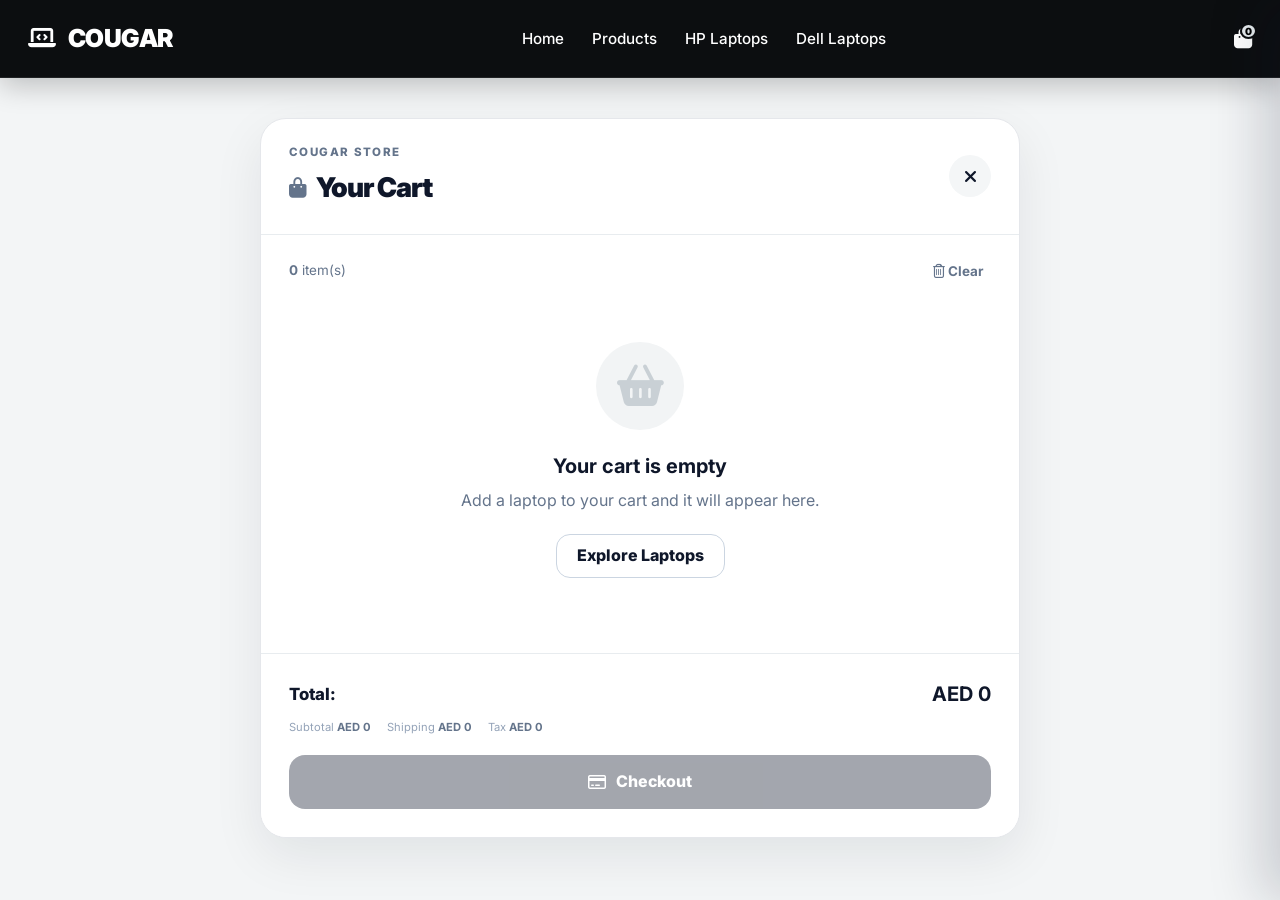
<file: cart.html>
<!DOCTYPE html>
<html lang="en">
<head>
  <meta charset="UTF-8" />
  <meta name="viewport" content="width=device-width, initial-scale=1.0" />
  <title>Your Cart — COUGAR</title>
  <link rel="preconnect" href="https://fonts.googleapis.com" />
  <link rel="preconnect" href="https://fonts.gstatic.com" crossorigin />
  <link href="https://fonts.googleapis.com/css2?family=Inter:wght@400;500;600;700;800;900&display=swap" rel="stylesheet" />
  <link rel="stylesheet" href="https://cdnjs.cloudflare.com/ajax/libs/font-awesome/6.5.1/css/all.min.css" />
  <link rel="stylesheet" href="css/style.css" />
</head>
<body class="simple-commerce-page">
  <nav class="navbar scrolled simple-commerce-navbar" id="navbar">
    <div class="nav-container">
      <a href="index.html" class="nav-logo"><i class="fa-solid fa-laptop-code"></i><span>COUGAR</span></a>
      <ul class="nav-menu" id="navMenu">
        <li><a href="index.html" class="nav-link">Home</a></li>
        <li><a href="products.html" class="nav-link">Products</a></li>
        <li><a href="products.html?brand=HP" class="nav-link">HP Laptops</a></li>
        <li><a href="products.html?brand=Dell" class="nav-link">Dell Laptops</a></li>
      </ul>
      <div class="nav-actions">
        <a href="cart.html" class="nav-cart-btn active" aria-label="Shopping Cart"><i class="fa-solid fa-bag-shopping"></i><span class="cart-count">0</span></a>
        <button class="hamburger" id="hamburger" aria-label="Toggle navigation"><span></span><span></span><span></span></button>
      </div>
    </div>
  </nav>

  <main class="simple-cart-shell">
    <section class="simple-cart-panel">
      <header class="simple-cart-header">
        <div>
          <span class="simple-kicker">COUGAR Store</span>
          <h1><i class="fa-solid fa-bag-shopping"></i> Your Cart</h1>
        </div>
        <a class="simple-close-link" href="products.html" aria-label="Continue shopping"><i class="fa-solid fa-xmark"></i></a>
      </header>

      <div class="simple-cart-body">
        <div class="simple-cart-toolbar">
          <span><strong id="cart-item-count-text">0</strong> item(s)</span>
          <button id="clear-cart-btn" class="simple-text-btn"><i class="fa-regular fa-trash-can"></i> Clear</button>
        </div>
        <div id="cart-items-list"></div>
        <div id="empty-cart-state" class="simple-empty-cart" style="display:none;">
          <div class="simple-empty-icon"><i class="fa-solid fa-basket-shopping"></i></div>
          <h2>Your cart is empty</h2>
          <p>Add a laptop to your cart and it will appear here.</p>
          <a href="products.html" class="simple-outline-btn">Explore Laptops</a>
        </div>
      </div>

      <footer class="simple-cart-footer">
        <div class="simple-total-line"><span>Total:</span><strong id="summary-total">$0</strong></div>
        <div class="simple-summary-mini" aria-hidden="true">
          <span>Subtotal <b id="summary-subtotal">$0</b></span>
          <span>Shipping <b id="summary-shipping">$0</b></span>
          <span>Tax <b id="summary-tax">$0</b></span>
        </div>
        <a href="checkout.html" id="proceed-checkout-btn" class="simple-checkout-btn"><i class="fa-regular fa-credit-card"></i><span>Checkout</span></a>
      </footer>
    </section>
  </main>

  <script src="js/data.js"></script>
  <script src="js/cart.js"></script>
  <script src="js/main.js"></script>
  <script>
    document.addEventListener('DOMContentLoaded', () => {
      renderCartPage();
      window.addEventListener('cart-updated', renderCartPage);
      document.getElementById('clear-cart-btn').addEventListener('click', () => {
        if (window.Cart.getCount() > 0 && confirm('Clear all items from your cart?')) window.Cart.clear();
      });
    });

    function renderCartPage() {
      const items = window.Cart.getItems();
      const listContainer = document.getElementById('cart-items-list');
      const emptyState = document.getElementById('empty-cart-state');
      const checkoutBtn = document.getElementById('proceed-checkout-btn');
      document.getElementById('cart-item-count-text').textContent = window.Cart.getCount();

      if (!items.length) {
        listContainer.innerHTML = '';
        emptyState.style.display = 'flex';
        checkoutBtn.classList.add('is-disabled');
      } else {
        emptyState.style.display = 'none';
        checkoutBtn.classList.remove('is-disabled');
        listContainer.innerHTML = items.map(item => `
          <article class="simple-cart-item">
            <img src="${item.image}" alt="${item.name}" />
            <div class="simple-cart-item-info">
              <a href="product.html?id=${item.id}"><h3>${item.name}</h3></a>
              <p>${item.brand} • ${item.category}</p>
              <div class="simple-cart-qty">
                <button onclick="window.Cart.updateQuantity(${item.id}, ${item.quantity - 1})" aria-label="Decrease quantity"><i class="fa-solid fa-minus"></i></button>
                <span>${item.quantity}</span>
                <button onclick="window.Cart.updateQuantity(${item.id}, ${item.quantity + 1})" aria-label="Increase quantity"><i class="fa-solid fa-plus"></i></button>
              </div>
            </div>
            <div class="simple-cart-item-end">
              <strong>${window.formatCurrency(item.price * item.quantity)}</strong>
              <button onclick="window.Cart.removeItem(${item.id})" aria-label="Remove ${item.name}"><i class="fa-regular fa-trash-can"></i></button>
            </div>
          </article>`).join('');
      }
      const subtotal=window.Cart.getSubtotal(), shipping=window.Cart.getShipping(), tax=window.Cart.getTax(), total=window.Cart.getTotal();
      document.getElementById('summary-subtotal').textContent=window.formatCurrency(subtotal);
      document.getElementById('summary-shipping').textContent=shipping===0 ? (subtotal===0 ? 'AED 0' : 'FREE') : window.formatCurrency(shipping);
      document.getElementById('summary-tax').textContent=window.formatCurrency(tax);
      document.getElementById('summary-total').textContent=window.formatCurrency(total);
    }
  </script>
</body>
</html>
</file>
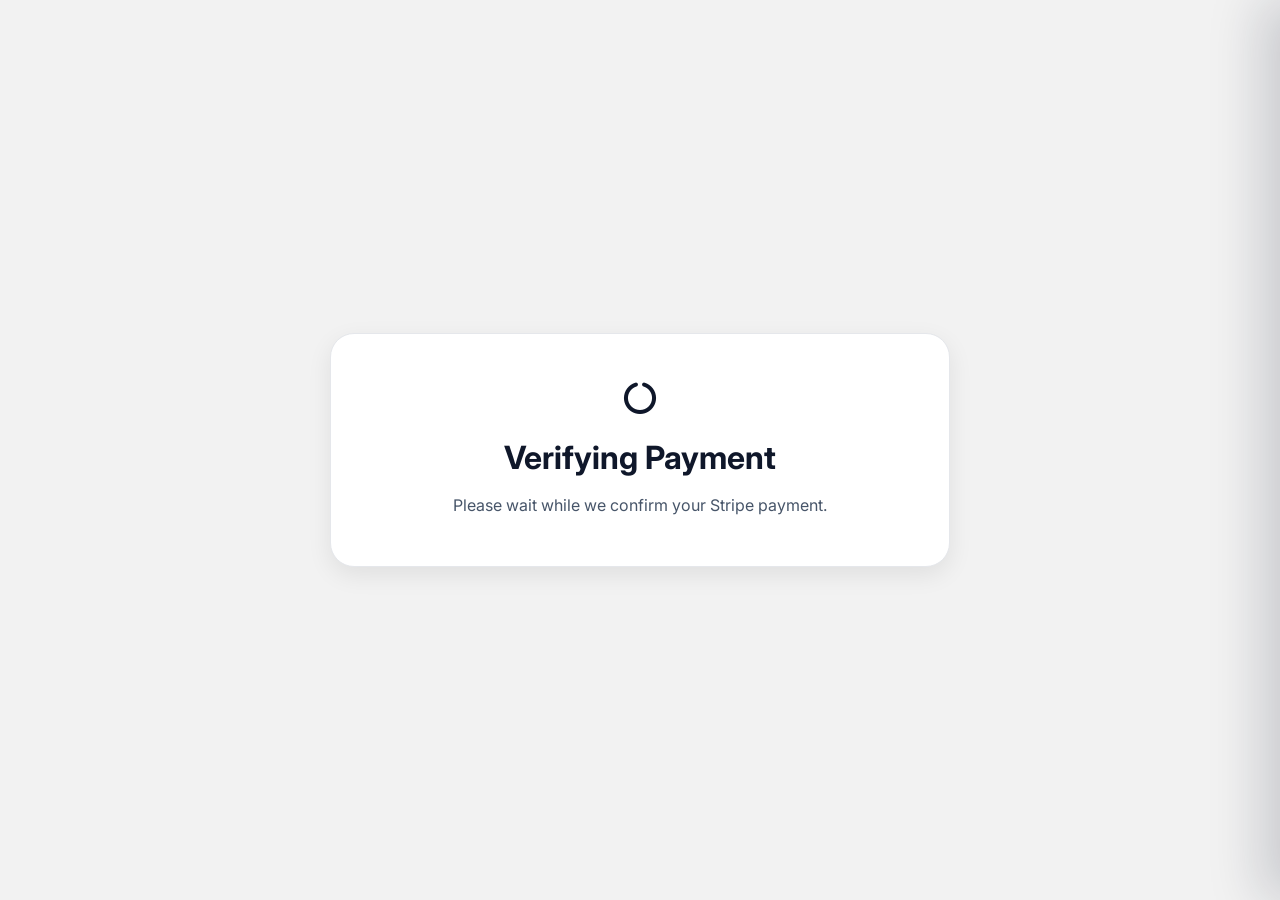
<file: checkout.html>
<!DOCTYPE html>
<html lang="en">
<head>
  <meta charset="UTF-8" />
  <meta name="viewport" content="width=device-width, initial-scale=1.0" />
  <title>COUGAR — Payment Status</title>
  <link rel="preconnect" href="https://fonts.googleapis.com" />
  <link rel="preconnect" href="https://fonts.gstatic.com" crossorigin />
  <link href="https://fonts.googleapis.com/css2?family=Inter:wght@400;500;600;700;800;900&display=swap" rel="stylesheet" />
  <link rel="stylesheet" href="https://cdnjs.cloudflare.com/ajax/libs/font-awesome/6.5.1/css/all.min.css" />
  <link rel="stylesheet" href="css/style.css" />
</head>
<body>
  <main style="min-height:100vh;display:grid;place-items:center;padding:32px;background:var(--bg-main);">
    <section id="stripe-return-status" style="width:min(620px,100%);background:#fff;border:1px solid var(--border-card);border-radius:24px;padding:48px 32px;text-align:center;box-shadow:var(--shadow-md);">
      <i class="fa-solid fa-circle-notch fa-spin" style="font-size:2rem;margin-bottom:18px;"></i>
      <h1 style="font-size:2rem;margin-bottom:10px;">Verifying Payment</h1>
      <p style="color:var(--text-secondary);">Please wait while we confirm your Stripe payment.</p>
    </section>
  </main>
  <script src="js/data.js"></script>
  <script src="js/cart.js"></script>
  <script src="js/main.js"></script>
  <script src="js/checkout.js"></script>
</body>
</html>
</file>
<file: css/style.css>
/* ==========================================================================
   COUGAR - Hero Section Exact 1:1 Match to Reference + #f2f2f2 Website Theme
   ========================================================================== */

/* --- Design Tokens --- */
:root {
  /* Website Base Background */
  --bg-main: #f2f2f2;
  --bg-card: #ffffff;
  --bg-card-hover: #ffffff;
  --bg-card-alt: #f8fafc;

  /* Reference Hero Colors (Exact matches from the image) */
  --hero-bronze: #e7ecef;         /* The exact "Emam Cafe" title color */
  --hero-bronze-light: #e7ecef;
  --hero-star-gold: #e7ecef;
  --hero-text-muted: #e7ecef;
  --hero-scroll-grey: #e7ecef;
  --hero-btn-dark: #0a0908;
  --hero-btn-glass: rgba(231, 236, 239, 0.20);

  /* Primary Theme Accents for Website Content */
  --accent-primary: #1e293b;
  --accent-blue: #2563eb;
  --accent-light: #f1f5f9;

  /* Typography & Neutrals */
  --text-main: #0f172a;
  --text-secondary: #475569;
  --text-muted: #64748b;
  --text-white: #ffffff;

  /* Borders & Shadows */
  --border-light: #e2e8f0;
  --border-card: #e5e7eb;

  --shadow-sm: 0 2px 8px rgba(0, 0, 0, 0.04);
  --shadow-md: 0 8px 24px rgba(0, 0, 0, 0.08);
  --shadow-lg: 0 16px 40px rgba(0, 0, 0, 0.12);
  --shadow-card-hover: 0 20px 40px rgba(0, 0, 0, 0.1);

  --radius-pill: 40px;
  --radius-xl: 20px;
  --radius-lg: 14px;
  --radius-md: 10px;
  --radius-sm: 6px;

  --transition-fast: 0.18s cubic-bezier(0.16, 1, 0.3, 1);
  --transition-base: 0.28s cubic-bezier(0.16, 1, 0.3, 1);
  --transition-smooth: 0.45s cubic-bezier(0.16, 1, 0.3, 1);
}

/* --- Global Reset --- */
*, *::before, *::after {
  box-sizing: border-box;
  margin: 0;
  padding: 0;
}

html {
  scroll-behavior: smooth;
  font-size: 16px;
}

body {
  font-family: 'Inter', -apple-system, BlinkMacSystemFont, 'Segoe UI', Roboto, sans-serif;
  background-color: var(--bg-main);
  color: var(--text-main);
  line-height: 1.6;
  min-height: 100vh;
  display: flex;
  flex-direction: column;
  -webkit-font-smoothing: antialiased;
  -moz-osx-font-smoothing: grayscale;
}

a {
  text-decoration: none;
  color: inherit;
  transition: var(--transition-fast);
}

img, svg {
  display: block;
  max-width: 100%;
}

button, input, select, textarea {
  font-family: inherit;
  font-size: inherit;
}

.container {
  width: 100%;
  max-width: 1320px;
  margin: 0 auto;
  padding: 0 28px;
}

/* ==========================================================================
   TOP NAVBAR (MATCHING REFERENCE IMAGE 1:1)
   ========================================================================== */
.navbar {
  position: absolute;
  top: 0;
  left: 0;
  width: 100%;
  height: 85px;
  background: transparent;
  z-index: 1000;
  display: flex;
  align-items: center;
  transition: all 0.35s ease;
}

.navbar.scrolled {
  position: fixed;
  height: 72px;
  background: rgba(8, 10, 12, 0.96);
  backdrop-filter: blur(20px);
  -webkit-backdrop-filter: blur(20px);
  border-bottom: 1px solid rgba(255, 255, 255, 0.08);
  box-shadow: 0 10px 30px rgba(0, 0, 0, 0.6);
}

.nav-container {
  width: 100%;
  max-width: 1320px;
  margin: 0 auto;
  padding: 0 28px;
  display: flex;
  align-items: center;
  justify-content: space-between;
}

/* Brand Logo (Left) */
.nav-logo {
  display: flex;
  align-items: center;
  gap: 12px;
  font-size: 1.55rem;
  font-weight: 900;
  letter-spacing: -0.5px;
  color: var(--text-white);
}

.nav-logo i {
  font-size: 1.4rem;
  color: var(--text-white);
}

/* Navigation Links (Center) */
.nav-menu {
  display: flex;
  align-items: center;
  gap: 28px;
  list-style: none;
}

.nav-link {
  font-size: 0.95rem;
  font-weight: 500;
  color: var(--text-white);
  transition: var(--transition-fast);
  padding: 6px 0;
}

.nav-link:hover {
  color: var(--hero-bronze-light);
}

.nav-link.active {
  color: var(--hero-bronze-light);
  font-weight: 600;
}

/* Right Nav Controls: Cart & Order Now Pill Button */
.nav-actions {
  display: flex;
  align-items: center;
  gap: 22px;
}

.nav-cart-btn {
  position: relative;
  color: var(--text-white);
  font-size: 1.3rem;
  display: flex;
  align-items: center;
  transition: var(--transition-fast);
}

.nav-cart-btn:hover {
  color: var(--hero-bronze-light);
}

.cart-count {
  position: absolute;
  top: -8px;
  right: -10px;
  background: var(--hero-bronze);
  color: #000000;
  font-size: 0.7rem;
  font-weight: 900;
  min-width: 18px;
  height: 18px;
  border-radius: 50%;
  display: flex;
  align-items: center;
  justify-content: center;
  padding: 0 4px;
}

/* "Order Now" Pill Button in Navbar */
.nav-cta-btn {
  display: inline-flex;
  align-items: center;
  gap: 8px;
  padding: 10px 24px;
  border-radius: var(--radius-pill);
  background: transparent;
  color: var(--text-white);
  border: 1px solid rgba(255, 255, 255, 0.45);
  font-size: 0.92rem;
  font-weight: 600;
  transition: var(--transition-base);
}

.nav-cta-btn:hover {
  border-color: #ffffff;
  background: rgba(255, 255, 255, 0.12);
  transform: translateY(-1px);
}

/* Mobile Hamburger */
.hamburger {
  display: none;
  flex-direction: column;
  justify-content: center;
  gap: 5px;
  width: 38px;
  height: 38px;
  background: transparent;
  border: none;
  cursor: pointer;
  padding: 4px;
}

.hamburger span {
  width: 22px;
  height: 2px;
  background-color: var(--text-white);
  border-radius: 2px;
  margin: 0 auto;
  transition: var(--transition-base);
}

.hamburger.active span:nth-child(1) { transform: translateY(7px) rotate(45deg); }
.hamburger.active span:nth-child(2) { opacity: 0; }
.hamburger.active span:nth-child(3) { transform: translateY(-7px) rotate(-45deg); }

/* ==========================================================================
   FLOATING VERTICAL SOCIAL SIDEBAR (RIGHT EDGE) - EXACT MATCH
   ========================================================================== */
.floating-social-sidebar {
  position: fixed;
  right: 24px;
  top: 50%;
  transform: translateY(-50%);
  display: flex;
  flex-direction: column;
  gap: 14px;
  z-index: 990;
}

.floating-social-link {
  width: 54px;
  height: 54px;
  border-radius: 50%;
  background: rgba(8, 10, 12, 0.82);
  border: 1px solid rgba(255, 255, 255, 0.16);
  backdrop-filter: blur(16px);
  -webkit-backdrop-filter: blur(16px);
  display: flex;
  align-items: center;
  justify-content: center;
  color: var(--text-white);
  font-size: 1.08rem;
  transition: var(--transition-fast);
  box-shadow: 0 14px 26px rgba(0, 0, 0, 0.22);
}

.floating-social-link:hover {
  background: var(--hero-bronze);
  color: #0f172a;
  border-color: rgba(231, 236, 239, 0.9);
  transform: translateY(-2px) scale(1.08);
}

/* ==========================================================================
   HERO SECTION (1:1 PIXEL-PERFECT EXACT MATCH TO USER IMAGE)
   ========================================================================== */
.hero-reference-style {
  position: relative;
  min-height: 100vh;
  width: 100%;
  display: flex;
  flex-direction: column;
  align-items: center;
  justify-content: center;
  text-align: center;
  padding: 100px 24px 40px 24px;
  overflow: hidden;
  background-color: #080a0c;
}

/* Background Image with Cinematic Dark Vignette */
.hero-reference-bg {
  position: absolute;
  top: 0;
  left: 0;
  width: 100%;
  height: 100%;
  z-index: 1;
  object-fit: cover;
  opacity: 0.92;
  filter: brightness(0.62) contrast(1.05);
  transform: scale(1.02);
}

.hero-reference-overlay {
  position: absolute;
  top: 0;
  left: 0;
  width: 100%;
  height: 100%;
  z-index: 2;
  background: 
    radial-gradient(circle at 50% 50%, rgba(8, 10, 12, 0.08) 0%, rgba(8, 10, 12, 0.55) 85%, #080a0c 100%),
    linear-gradient(180deg, rgba(8, 10, 12, 0.08) 0%, rgba(8, 10, 12, 0.68) 100%);
}

.hero-reference-content {
  position: relative;
  z-index: 3;
  max-width: 860px;
  margin: 0 auto;
  display: flex;
  flex-direction: column;
  align-items: center;
  text-align: center;
  transform: translateY(110px);
}

/* Top Pill Badge (Star Badge) */
.hero-reference-badge {
  display: inline-flex;
  align-items: center;
  gap: 8px;
  padding: 8px 24px;
  border-radius: var(--radius-pill);
  background: rgba(231, 236, 239, 0.16);
  border: 1px solid rgba(255, 255, 255, 0.16);
  backdrop-filter: blur(16px);
  font-size: 0.88rem;
  font-weight: 600;
  color: var(--text-white);
  margin-bottom: 28px;
  box-shadow: 0 4px 18px rgba(0, 0, 0, 0.4);
}

.hero-reference-badge i {
  color: var(--hero-star-gold);
  font-size: 0.85rem;
}

/* Main Headline: "Welcome to COUGAR" */
.hero-reference-title {
  font-size: 5rem;
  font-weight: 900;
  line-height: 1.05;
  letter-spacing: -1.8px;
  color: var(--text-white);
  margin-bottom: 12px;
}

.hero-reference-title .title-accent {
  color: var(--hero-bronze);
  font-weight: 900;
}

/* Sub-headline: "Fresh Coffee Every Day" / "Flagship Laptops Every Day" */
.hero-reference-subtitle {
  font-size: 2.2rem;
  font-weight: 700;
  color: var(--text-white);
  margin-bottom: 22px;
  letter-spacing: -0.5px;
}

/* Centered Description Paragraph */
.hero-reference-desc {
  font-size: 1.08rem;
  color: var(--hero-text-muted);
  line-height: 1.68;
  max-width: 680px;
  margin: 0 auto 38px auto;
  font-weight: 400;
}

/* Dual Action Buttons (Pill Shapes matching image) */
.hero-reference-actions {
  display: flex;
  align-items: center;
  justify-content: center;
  gap: 16px;
  margin-bottom: 54px;
  flex-wrap: wrap;
}

/* Button 1: Dark Solid Fill with White Border: [ 💻 Explore Menu / Catalog ] */
.btn-ref-primary {
  display: inline-flex;
  align-items: center;
  gap: 10px;
  padding: 14px 34px;
  border-radius: var(--radius-pill);
  background: var(--hero-btn-dark);
  color: var(--text-white);
  border: 1.5px solid #ffffff;
  font-size: 0.96rem;
  font-weight: 700;
  cursor: pointer;
  transition: var(--transition-base);
  backdrop-filter: blur(12px);
}

.btn-ref-primary:hover {
  background: rgba(255, 255, 255, 0.15);
  transform: translateY(-2px);
  box-shadow: 0 0 25px rgba(255, 255, 255, 0.3);
}

/* Button 2: Translucent Smoky Brown/Grey Glass Fill: [ ▶ Our Story ] */
.btn-ref-secondary {
  display: inline-flex;
  align-items: center;
  gap: 10px;
  padding: 14px 34px;
  border-radius: var(--radius-pill);
  background: var(--hero-btn-glass);
  color: var(--text-white);
  border: 1px solid rgba(255, 255, 255, 0.18);
  font-size: 0.96rem;
  font-weight: 700;
  cursor: pointer;
  transition: var(--transition-base);
  backdrop-filter: blur(12px);
}

.btn-ref-secondary:hover {
  background: rgba(231, 236, 239, 0.30);
  border-color: rgba(255, 255, 255, 0.4);
  transform: translateY(-2px);
  box-shadow: 0 8px 24px rgba(0, 0, 0, 0.5);
}

/* Animated Scroll Down Indicator at Bottom */
.hero-scroll-indicator {
  position: relative;
  z-index: 3;
  display: flex;
  flex-direction: column;
  align-items: center;
  gap: 8px;
  color: var(--hero-scroll-grey);
  font-size: 0.74rem;
  font-weight: 700;
  letter-spacing: 3.5px;
  text-transform: uppercase;
  margin-top: auto;
  cursor: pointer;
}

.mouse-pill-icon {
  width: 20px;
  height: 32px;
  border: 2px solid var(--hero-scroll-grey);
  border-radius: 12px;
  display: flex;
  justify-content: center;
  padding-top: 5px;
}

.mouse-dot {
  width: 3px;
  height: 6px;
  background-color: var(--hero-scroll-grey);
  border-radius: 3px;
  animation: mouseScroll 1.6s infinite ease-in-out;
}

@keyframes mouseScroll {
  0% { transform: translateY(0); opacity: 1; }
  60% { transform: translateY(12px); opacity: 0; }
  100% { transform: translateY(0); opacity: 0; }
}

/* ==========================================================================
   BUTTONS (SITE-WIDE)
   ========================================================================== */
.btn {
  display: inline-flex;
  align-items: center;
  justify-content: center;
  gap: 10px;
  padding: 13px 30px;
  font-size: 0.94rem;
  font-weight: 700;
  border-radius: var(--radius-pill);
  cursor: pointer;
  transition: all 0.25s cubic-bezier(0.16, 1, 0.3, 1);
  border: 1px solid transparent;
}

.btn-primary {
  background: var(--text-main);
  color: #ffffff;
  border-color: var(--text-main);
  box-shadow: 0 4px 14px rgba(0, 0, 0, 0.15);
}

.btn-primary:hover {
  background: #000000;
  transform: translateY(-2px);
  box-shadow: 0 8px 24px rgba(0, 0, 0, 0.25);
}

.btn-glass {
  background: #ffffff;
  color: var(--text-main);
  border-color: var(--border-card);
  box-shadow: var(--shadow-sm);
}

.btn-glass:hover {
  background: #ffffff;
  border-color: var(--text-main);
  transform: translateY(-2px);
  box-shadow: var(--shadow-md);
}

.btn-sm {
  padding: 8px 20px;
  font-size: 0.84rem;
}

.btn-block {
  width: 100%;
}

.btn:disabled {
  opacity: 0.4;
  cursor: not-allowed;
  transform: none !important;
}

/* ==========================================================================
   SECTIONS & CLEAN WHITE PRODUCT CARDS ON #f2f2f2
   ========================================================================== */
.section {
  padding: 84px 0;
  position: relative;
}

.section-header {
  text-align: center;
  max-width: 680px;
  margin: 0 auto 52px auto;
}

.section-tag {
  display: inline-flex;
  align-items: center;
  gap: 8px;
  font-size: 0.78rem;
  font-weight: 800;
  text-transform: uppercase;
  letter-spacing: 2px;
  padding: 6px 16px;
  background: #e2e8f0;
  color: var(--text-main);
  border: 1px solid var(--border-card);
  border-radius: var(--radius-pill);
  margin-bottom: 14px;
}

.section-title {
  font-size: 2.35rem;
  font-weight: 900;
  letter-spacing: -0.8px;
  color: var(--text-main);
  line-height: 1.2;
  margin-bottom: 12px;
}

.section-subtitle {
  font-size: 1.02rem;
  color: var(--text-secondary);
}

/* Product Cards */
.products-grid {
  display: grid;
  grid-template-columns: repeat(auto-fill, minmax(320px, 1fr));
  gap: 28px;
}

.product-card {
  background: var(--bg-card);
  border: 1px solid var(--border-card);
  border-radius: var(--radius-lg);
  overflow: hidden;
  transition: var(--transition-smooth);
  display: flex;
  flex-direction: column;
  position: relative;
  box-shadow: var(--shadow-sm);
}

.product-card:hover {
  transform: translateY(-8px);
  border-color: #cbd5e1;
  box-shadow: var(--shadow-card-hover);
}

.card-img-area {
  position: relative;
  background: #0f172a;
  height: 225px;
  overflow: hidden;
}

.card-img-area img {
  width: 100%;
  height: 100%;
  object-fit: cover;
  transition: transform 0.6s ease;
  filter: brightness(0.96);
}

.product-card:hover .card-img-area img {
  transform: scale(1.08);
  filter: brightness(1.02);
}

.card-badge {
  position: absolute;
  top: 12px;
  left: 12px;
  padding: 4px 12px;
  border-radius: var(--radius-pill);
  font-size: 0.72rem;
  font-weight: 800;
  text-transform: uppercase;
  letter-spacing: 0.5px;
  z-index: 2;
  background: rgba(15, 23, 42, 0.88);
  backdrop-filter: blur(8px);
  color: #ffffff;
}

.card-badge.hot-deal {
  background: #f43f5e;
  color: #ffffff;
}

.card-badge.best-seller {
  background: #0f172a;
  color: #ffffff;
}

.card-brand-chip {
  position: absolute;
  top: 12px;
  right: 12px;
  font-size: 0.72rem;
  font-weight: 800;
  padding: 3px 10px;
  border-radius: var(--radius-pill);
  background: rgba(15, 23, 42, 0.88);
  backdrop-filter: blur(8px);
  color: #38bdf8;
}

.card-content {
  padding: 22px;
  display: flex;
  flex-direction: column;
  flex-grow: 1;
}

.card-category {
  font-size: 0.75rem;
  font-weight: 800;
  text-transform: uppercase;
  letter-spacing: 1px;
  color: var(--text-muted);
  margin-bottom: 6px;
}

.card-title {
  font-size: 1.1rem;
  font-weight: 700;
  color: var(--text-main);
  margin-bottom: 8px;
  line-height: 1.35;
  min-height: 46px;
}

.card-specs-preview {
  display: flex;
  flex-wrap: wrap;
  gap: 6px;
  margin-bottom: 14px;
}

.spec-pill {
  font-size: 0.72rem;
  font-weight: 500;
  padding: 4px 9px;
  background: #f1f5f9;
  color: var(--text-secondary);
  border-radius: 6px;
  border: 1px solid var(--border-light);
}

.card-rating {
  display: flex;
  align-items: center;
  gap: 6px;
  font-size: 0.85rem;
  margin-bottom: 16px;
}

.star-filled { color: #f59e0b; }
.star-empty { color: #cbd5e1; }
.review-count { color: var(--text-muted); font-size: 0.78rem; }

.card-footer {
  margin-top: auto;
  display: flex;
  align-items: center;
  justify-content: space-between;
  gap: 12px;
  padding-top: 14px;
  border-top: 1px solid #f1f5f9;
}

.card-price-group {
  display: flex;
  flex-direction: column;
}

.card-price {
  font-size: 1.32rem;
  font-weight: 900;
  color: var(--text-main);
}

.card-original-price {
  font-size: 0.82rem;
  color: var(--text-muted);
  text-decoration: line-through;
}

.card-btn-add {
  padding: 10px 20px;
  font-size: 0.84rem;
  border-radius: var(--radius-pill);
  background: var(--text-main);
  color: #ffffff;
  border: none;
  cursor: pointer;
  font-weight: 800;
  display: inline-flex;
  align-items: center;
  gap: 6px;
  transition: all 0.25s cubic-bezier(0.16, 1, 0.3, 1);
  box-shadow: 0 4px 14px rgba(0, 0, 0, 0.15);
}

.card-btn-add:hover {
  background: #000000;
  transform: scale(1.05);
  box-shadow: 0 6px 20px rgba(0, 0, 0, 0.25);
}

/* ==========================================================================
   BRANDS SHOWCASE (SECTION 3)
   ========================================================================== */
.brands-grid {
  display: grid;
  grid-template-columns: 1fr 1fr;
  gap: 32px;
}

.brand-showcase-card {
  background: var(--bg-card);
  border: 1px solid var(--border-card);
  border-radius: var(--radius-xl);
  padding: 40px 36px;
  transition: var(--transition-base);
  position: relative;
  overflow: hidden;
  display: flex;
  flex-direction: column;
  justify-content: space-between;
  box-shadow: var(--shadow-sm);
}

.brand-showcase-card::before {
  content: '';
  position: absolute;
  top: 0;
  left: 0;
  width: 100%;
  height: 4px;
}

.brand-showcase-card.hp-brand::before { background: linear-gradient(90deg, #0096d6, #38bdf8); }
.brand-showcase-card.dell-brand::before { background: linear-gradient(90deg, #007db8, #60a5fa); }

.brand-showcase-card:hover {
  transform: translateY(-6px);
  border-color: #cbd5e1;
  box-shadow: var(--shadow-card-hover);
}

.brand-card-header {
  display: flex;
  align-items: center;
  justify-content: space-between;
  margin-bottom: 18px;
}

.brand-logo-text {
  font-size: 2.2rem;
  font-weight: 900;
  letter-spacing: -1px;
}

.brand-logo-text.hp { font-style: italic; color: #0096d6; }
.brand-logo-text.dell { letter-spacing: 5px; color: #007db8; }

.brand-laptop-count {
  font-size: 0.8rem;
  font-weight: 700;
  padding: 4px 12px;
  border-radius: var(--radius-pill);
  background: #f1f5f9;
  color: var(--text-main);
  border: 1px solid var(--border-card);
}

.brand-card-desc {
  font-size: 1rem;
  color: var(--text-secondary);
  margin-bottom: 24px;
  line-height: 1.6;
}

.brand-features-list {
  list-style: none;
  margin-bottom: 28px;
  display: flex;
  flex-direction: column;
  gap: 10px;
}

.brand-features-list li {
  display: flex;
  align-items: center;
  gap: 10px;
  font-size: 0.9rem;
  color: var(--text-secondary);
}

.brand-features-list li i {
  color: var(--text-main);
}

/* ==========================================================================
   WHY CHOOSE US (SECTION 4)
   ========================================================================== */
.features-grid {
  display: grid;
  grid-template-columns: repeat(4, 1fr);
  gap: 24px;
}

.feature-card {
  background: var(--bg-card);
  border: 1px solid var(--border-card);
  border-radius: var(--radius-lg);
  padding: 34px 22px;
  text-align: center;
  transition: var(--transition-base);
  box-shadow: var(--shadow-sm);
}

.feature-card:hover {
  transform: translateY(-6px);
  border-color: #cbd5e1;
  box-shadow: var(--shadow-card-hover);
}

.feature-icon-wrapper {
  width: 62px;
  height: 62px;
  margin: 0 auto 18px auto;
  border-radius: 50%;
  background: #f1f5f9;
  color: var(--text-main);
  border: 1px solid var(--border-card);
  display: flex;
  align-items: center;
  justify-content: center;
  font-size: 1.55rem;
  transition: var(--transition-base);
}

.feature-card:hover .feature-icon-wrapper {
  background: var(--text-main);
  color: #ffffff;
  box-shadow: 0 0 24px rgba(0, 0, 0, 0.2);
  transform: scale(1.1);
}

.feature-title {
  font-size: 1.1rem;
  font-weight: 700;
  margin-bottom: 8px;
  color: var(--text-main);
}

.feature-desc {
  font-size: 0.88rem;
  color: var(--text-secondary);
  line-height: 1.5;
}

/* ==========================================================================
   STATS & TESTIMONIALS (SECTION 5)
   ========================================================================== */
.stats-banner {
  background: #0f172a;
  color: #ffffff;
  border-radius: var(--radius-xl);
  padding: 48px 36px;
  margin-bottom: 56px;
  box-shadow: var(--shadow-md);
}

.stats-grid {
  display: grid;
  grid-template-columns: repeat(4, 1fr);
  gap: 32px;
  text-align: center;
}

.counter-number {
  font-size: 2.8rem;
  font-weight: 900;
  letter-spacing: -1px;
  line-height: 1;
  background: linear-gradient(135deg, #ffffff, #94a3b8);
  -webkit-background-clip: text;
  -webkit-text-fill-color: transparent;
  margin-bottom: 6px;
}

.stat-label {
  font-size: 0.9rem;
  color: #cbd5e1;
  font-weight: 600;
}

.testimonials-grid {
  display: grid;
  grid-template-columns: repeat(3, 1fr);
  gap: 26px;
}

.testimonial-card {
  background: var(--bg-card);
  border: 1px solid var(--border-card);
  border-radius: var(--radius-lg);
  padding: 30px;
  transition: var(--transition-base);
  display: flex;
  flex-direction: column;
  justify-content: space-between;
  box-shadow: var(--shadow-sm);
}

.testimonial-card:hover {
  transform: translateY(-4px);
  border-color: #cbd5e1;
  box-shadow: var(--shadow-card-hover);
}

.testimonial-stars { margin-bottom: 14px; }
.testimonial-text {
  font-size: 0.95rem;
  color: var(--text-secondary);
  font-style: italic;
  margin-bottom: 22px;
  line-height: 1.6;
}

.testimonial-author {
  display: flex;
  align-items: center;
  gap: 12px;
}

.author-avatar {
  width: 42px;
  height: 42px;
  border-radius: 50%;
  background: #e2e8f0;
  border: 1px solid var(--border-card);
  color: var(--text-main);
  display: flex;
  align-items: center;
  justify-content: center;
  font-weight: 800;
}

.author-info h4 { font-size: 0.9rem; font-weight: 700; color: var(--text-main); }
.author-info span { font-size: 0.78rem; color: var(--text-muted); }

/* ==========================================================================
   NEWSLETTER (SECTION 6)
   ========================================================================== */
.newsletter-card {
  background: var(--bg-card);
  border: 1px solid var(--border-card);
  border-radius: var(--radius-xl);
  padding: 56px 40px;
  text-align: center;
  max-width: 860px;
  margin: 0 auto;
  box-shadow: var(--shadow-md);
  position: relative;
  overflow: hidden;
}

.newsletter-card::before {
  content: '';
  position: absolute;
  top: 0;
  left: 0;
  right: 0;
  height: 3px;
  background: var(--text-main);
}

.newsletter-card h2 {
  font-size: 2rem;
  font-weight: 800;
  margin-bottom: 10px;
  color: var(--text-main);
}

.newsletter-card p {
  font-size: 1rem;
  color: var(--text-secondary);
  max-width: 520px;
  margin: 0 auto 28px auto;
}

.newsletter-form {
  display: flex;
  max-width: 480px;
  margin: 0 auto;
  gap: 10px;
}

.newsletter-form input {
  flex-grow: 1;
  padding: 14px 22px;
  border-radius: var(--radius-pill);
  border: 1px solid var(--border-card);
  background: #f8fafc;
  color: var(--text-main);
  outline: none;
  font-size: 0.92rem;
  transition: var(--transition-fast);
}

.newsletter-form input:focus {
  border-color: var(--text-main);
  background: #ffffff;
  box-shadow: 0 0 0 4px rgba(15, 23, 42, 0.1);
}

.newsletter-form input::placeholder {
  color: var(--text-muted);
}

.newsletter-form button {
  background: var(--text-main);
  color: #ffffff;
  border: none;
  font-weight: 800;
  padding: 14px 28px;
  border-radius: var(--radius-pill);
  cursor: pointer;
  transition: var(--transition-fast);
  box-shadow: 0 4px 18px rgba(0, 0, 0, 0.2);
}

.newsletter-form button:hover {
  background: #000000;
  transform: translateY(-2px);
  box-shadow: 0 8px 25px rgba(0, 0, 0, 0.3);
}

/* ==========================================================================
   PAGE HEADERS, CATALOG & FILTER SIDEBAR
   ========================================================================== */
.page-header-banner {
  background: var(--bg-card);
  border: 1px solid var(--border-card);
  color: var(--text-main);
  padding: 40px 0;
  margin-top: 100px;
  margin-bottom: 40px;
  border-radius: var(--radius-xl);
  box-shadow: var(--shadow-sm);
}

.page-header-content {
  display: flex;
  flex-direction: column;
  gap: 6px;
}

.breadcrumb {
  display: flex;
  align-items: center;
  gap: 8px;
  font-size: 0.82rem;
  color: var(--text-muted);
}

.breadcrumb a:hover { color: var(--text-main); }
.breadcrumb i { font-size: 0.65rem; }

.page-header-title {
  font-size: 2.1rem;
  font-weight: 900;
  letter-spacing: -0.5px;
}

.catalog-layout {
  display: grid;
  grid-template-columns: 270px 1fr;
  gap: 32px;
  align-items: start;
  margin-bottom: 80px;
}

.filter-sidebar {
  background: var(--bg-card);
  border: 1px solid var(--border-card);
  border-radius: var(--radius-lg);
  padding: 24px 20px;
  box-shadow: var(--shadow-sm);
  position: sticky;
  top: 100px;
}

.filter-group {
  margin-bottom: 22px;
  padding-bottom: 18px;
  border-bottom: 1px solid var(--border-light);
}

.filter-group:last-child {
  border-bottom: none;
  margin-bottom: 0;
  padding-bottom: 0;
}

.filter-title {
  font-size: 0.9rem;
  font-weight: 700;
  color: var(--text-main);
  margin-bottom: 12px;
  display: flex;
  justify-content: space-between;
  align-items: center;
}

.search-box-input {
  width: 100%;
  padding: 10px 16px;
  border-radius: var(--radius-pill);
  border: 1px solid var(--border-card);
  background: #f8fafc;
  color: var(--text-main);
  outline: none;
  font-size: 0.88rem;
  transition: var(--transition-fast);
}

.search-box-input:focus {
  border-color: var(--text-main);
  background: #ffffff;
  box-shadow: 0 0 0 3px rgba(15, 23, 42, 0.1);
}

.filter-options-list {
  display: flex;
  flex-direction: column;
  gap: 8px;
}

.filter-option-label {
  display: flex;
  align-items: center;
  gap: 10px;
  font-size: 0.88rem;
  color: var(--text-secondary);
  cursor: pointer;
  transition: var(--transition-fast);
}

.filter-option-label:hover {
  color: var(--text-main);
}

.filter-option-label input[type="radio"],
.filter-option-label input[type="checkbox"] {
  accent-color: var(--text-main);
  width: 16px;
  height: 16px;
}

.catalog-top-bar {
  display: flex;
  align-items: center;
  justify-content: space-between;
  margin-bottom: 24px;
  padding-bottom: 14px;
  border-bottom: 1px solid var(--border-card);
  flex-wrap: wrap;
  gap: 14px;
}

.sort-select {
  padding: 8px 16px;
  border-radius: var(--radius-pill);
  border: 1px solid var(--border-card);
  background: #ffffff;
  color: var(--text-main);
  font-size: 0.88rem;
  outline: none;
  cursor: pointer;
}

/* ==========================================================================
   PRODUCT DETAIL, CART & CHECKOUT
   ========================================================================== */
.product-detail-grid {
  display: grid;
  grid-template-columns: 1.1fr 1fr;
  gap: 44px;
  margin-bottom: 60px;
  align-items: start;
}

.product-detail-gallery {
  background: var(--bg-card);
  border: 1px solid var(--border-card);
  border-radius: var(--radius-xl);
  padding: 24px;
  box-shadow: var(--shadow-sm);
}

.product-detail-info {
  display: flex;
  flex-direction: column;
}

.detail-brand-badge {
  display: inline-flex;
  align-items: center;
  gap: 8px;
  font-size: 0.8rem;
  font-weight: 700;
  color: var(--text-muted);
  text-transform: uppercase;
  letter-spacing: 1px;
  margin-bottom: 8px;
}

.detail-title {
  font-size: 2.1rem;
  font-weight: 800;
  line-height: 1.2;
  margin-bottom: 12px;
  color: var(--text-main);
}

.detail-price-box {
  display: flex;
  align-items: baseline;
  gap: 14px;
  margin: 16px 0 22px 0;
  padding: 16px 20px;
  background: #f8fafc;
  border: 1px solid var(--border-card);
  border-radius: var(--radius-lg);
}

.detail-current-price {
  font-size: 2.1rem;
  font-weight: 900;
  color: var(--text-main);
}

.detail-original-price {
  font-size: 1.1rem;
  color: var(--text-muted);
  text-decoration: line-through;
}

.detail-save-pill {
  background: #dcfce7;
  color: #166534;
  border: 1px solid #bbf7d0;
  font-size: 0.78rem;
  font-weight: 700;
  padding: 4px 10px;
  border-radius: var(--radius-pill);
}

.detail-desc {
  font-size: 1rem;
  color: var(--text-secondary);
  line-height: 1.6;
  margin-bottom: 24px;
}

.detail-quantity-row {
  display: flex;
  align-items: center;
  gap: 14px;
  margin-bottom: 24px;
}

.qty-stepper {
  display: inline-flex;
  align-items: center;
  border: 1px solid var(--border-card);
  border-radius: var(--radius-pill);
  background: #f8fafc;
  overflow: hidden;
}

.qty-btn {
  background: none;
  border: none;
  width: 36px;
  height: 36px;
  font-size: 1rem;
  color: var(--text-main);
  cursor: pointer;
  display: flex;
  align-items: center;
  justify-content: center;
  transition: var(--transition-fast);
}

.qty-btn:hover { background: #e2e8f0; }
.qty-input {
  width: 40px;
  text-align: center;
  border: none;
  background: transparent;
  color: var(--text-main);
  font-weight: 700;
  outline: none;
}

.specs-table {
  width: 100%;
  border-collapse: collapse;
  margin-top: 28px;
  background: var(--bg-card);
  border-radius: var(--radius-lg);
  overflow: hidden;
  border: 1px solid var(--border-card);
  box-shadow: var(--shadow-sm);
}

.specs-table th, .specs-table td {
  padding: 14px 20px;
  text-align: left;
  font-size: 0.9rem;
  border-bottom: 1px solid var(--border-light);
}

.specs-table th {
  width: 28%;
  font-weight: 600;
  color: var(--text-secondary);
  background: #f8fafc;
}

.specs-table td {
  font-weight: 500;
  color: var(--text-main);
}

.specs-table tr:last-child th,
.specs-table tr:last-child td {
  border-bottom: none;
}

/* Cart Page */
.cart-layout {
  display: grid;
  grid-template-columns: 1fr 370px;
  gap: 32px;
  margin-bottom: 80px;
  align-items: start;
}

.cart-items-card {
  background: var(--bg-card);
  border: 1px solid var(--border-card);
  border-radius: var(--radius-xl);
  padding: 28px;
  box-shadow: var(--shadow-sm);
}

.cart-item-row {
  display: grid;
  grid-template-columns: 90px 1fr auto auto;
  gap: 18px;
  align-items: center;
  padding: 18px 0;
  border-bottom: 1px solid var(--border-light);
}

.cart-item-row:last-child {
  border-bottom: none;
  padding-bottom: 0;
}

.cart-item-img {
  width: 90px;
  height: 70px;
  object-fit: cover;
  border-radius: var(--radius-sm);
  border: 1px solid var(--border-light);
}

.cart-item-info h4 {
  font-size: 1rem;
  font-weight: 700;
  color: var(--text-main);
  margin-bottom: 3px;
}

.cart-item-brand {
  font-size: 0.78rem;
  color: var(--text-muted);
}

.cart-item-price {
  font-size: 1.15rem;
  font-weight: 800;
  color: var(--text-main);
}

.btn-remove-item {
  background: none;
  border: none;
  color: var(--text-muted);
  cursor: pointer;
  font-size: 1rem;
  padding: 8px;
  transition: var(--transition-fast);
}

.btn-remove-item:hover {
  color: #f43f5e;
}

.order-summary-sidebar {
  background: var(--bg-card);
  border: 1px solid var(--border-card);
  border-radius: var(--radius-xl);
  padding: 30px 24px;
  box-shadow: var(--shadow-sm);
  position: sticky;
  top: 100px;
}

.summary-title {
  font-size: 1.2rem;
  font-weight: 800;
  margin-bottom: 20px;
  padding-bottom: 14px;
  border-bottom: 1px solid var(--border-light);
  color: var(--text-main);
}

.summary-row {
  display: flex;
  justify-content: space-between;
  margin-bottom: 12px;
  font-size: 0.92rem;
  color: var(--text-secondary);
}

.summary-row.total {
  font-size: 1.3rem;
  font-weight: 800;
  color: var(--text-main);
  margin-top: 16px;
  padding-top: 14px;
  border-top: 1px solid var(--border-light);
}

.empty-state {
  text-align: center;
  padding: 60px 20px;
}

.empty-state i {
  font-size: 3.5rem;
  color: var(--text-muted);
  margin-bottom: 16px;
}

/* Checkout Page */
.checkout-layout {
  display: grid;
  grid-template-columns: 1fr 400px;
  gap: 36px;
  margin-bottom: 80px;
  align-items: start;
}

.checkout-form-card {
  background: var(--bg-card);
  border: 1px solid var(--border-card);
  border-radius: var(--radius-xl);
  padding: 34px 28px;
  box-shadow: var(--shadow-sm);
}

.checkout-section-title {
  font-size: 1.15rem;
  font-weight: 700;
  margin-bottom: 16px;
  color: var(--text-main);
}

.form-row {
  display: flex;
  gap: 16px;
  margin-bottom: 16px;
}

.form-group {
  flex: 1;
  display: flex;
  flex-direction: column;
  gap: 6px;
}

.form-group label {
  font-size: 0.85rem;
  font-weight: 600;
  color: var(--text-secondary);
}

.form-control {
  width: 100%;
  padding: 12px 16px;
  border-radius: var(--radius-sm);
  border: 1px solid var(--border-card);
  background: #f8fafc;
  color: var(--text-main);
  font-size: 0.92rem;
  outline: none;
  transition: var(--transition-fast);
}

.form-control:focus {
  border-color: var(--text-main);
  background: #ffffff;
  box-shadow: 0 0 0 3px rgba(15, 23, 42, 0.1);
}

.stripe-element-wrapper {
  padding: 14px 16px;
  border-radius: var(--radius-sm);
  border: 1px solid var(--border-card);
  background: #f8fafc;
}

.card-errors {
  color: #f43f5e;
  font-size: 0.82rem;
  margin-top: 8px;
}

.checkout-item-row {
  display: flex;
  align-items: center;
  gap: 14px;
  padding: 12px 0;
  border-bottom: 1px solid var(--border-light);
}

.checkout-item-img-wrapper {
  position: relative;
  width: 52px;
  height: 40px;
  border-radius: 6px;
  overflow: hidden;
  border: 1px solid var(--border-light);
}

.checkout-item-img {
  width: 100%;
  height: 100%;
  object-fit: cover;
}

.checkout-item-badge {
  position: absolute;
  top: -5px;
  right: -5px;
  background: var(--text-main);
  color: #ffffff;
  font-size: 0.65rem;
  font-weight: 900;
  width: 16px;
  height: 16px;
  border-radius: 50%;
  display: flex;
  align-items: center;
  justify-content: center;
}

.checkout-item-details { flex-grow: 1; }
.checkout-item-name { font-size: 0.88rem; font-weight: 600; color: var(--text-main); }
.checkout-item-brand { font-size: 0.72rem; color: var(--text-muted); }
.checkout-item-price { font-size: 0.92rem; font-weight: 700; color: var(--text-main); }

/* Toasts & Modals */
.toast-container {
  position: fixed;
  left: 50%;
  right: auto;
  bottom: 22px;
  transform: translateX(-50%);
  width: auto;
  max-width: calc(100vw - 32px);
  display: flex;
  flex-direction: column;
  align-items: center;
  gap: 8px;
  z-index: 9999;
  pointer-events: none;
}

.toast {
  display: inline-flex;
  align-items: center;
  gap: 9px;
  padding: 9px 13px;
  border-radius: 14px;
  background: rgba(15, 23, 42, 0.94);
  border: 1px solid rgba(255, 255, 255, 0.10);
  color: #ffffff;
  box-shadow: 0 10px 26px rgba(15, 23, 42, 0.24);
  backdrop-filter: blur(14px);
  -webkit-backdrop-filter: blur(14px);
  font-size: .82rem;
  line-height: 1.25;
  font-weight: 650;
  min-width: 0;
  max-width: min(360px, calc(100vw - 32px));
  pointer-events: auto;
}

.toast-icon {
  width: 24px;
  height: 24px;
  flex: 0 0 24px;
  border-radius: 50%;
  display: grid;
  place-items: center;
  background: #e7ecef;
  color: #0f172a;
  font-size: .72rem;
}

.toast-message {
  white-space: nowrap;
  overflow: hidden;
  text-overflow: ellipsis;
}

.toast-close {
  width: 22px;
  height: 22px;
  flex: 0 0 22px;
  border: 0;
  border-radius: 50%;
  background: transparent;
  color: #94a3b8;
  font-size: 1rem;
  line-height: 1;
  display: grid;
  place-items: center;
  margin-left: 1px;
  cursor: pointer;
}

.toast-close:hover {
  background: rgba(255, 255, 255, 0.08);
  color: #ffffff;
}

@media (max-width: 520px) {
  .toast-container {
    left: 14px;
    right: 14px;
    bottom: 14px;
    transform: none;
    max-width: none;
    width: auto;
  }

  .toast {
    width: fit-content;
    max-width: 100%;
    margin: 0 auto;
    padding: 8px 11px;
    border-radius: 12px;
    font-size: .76rem;
  }

  body.cart-drawer-open .toast-container {
    bottom: calc(72px + max(8px, env(safe-area-inset-bottom)));
  }
}

.order-modal-backdrop {
  position: fixed;
  top: 0;
  left: 0;
  width: 100%;
  height: 100%;
  background: rgba(15, 23, 42, 0.7);
  backdrop-filter: blur(8px);
  z-index: 10000;
  display: flex;
  align-items: center;
  justify-content: center;
  padding: 20px;
}

.order-modal-content {
  background: #ffffff;
  border: 1px solid var(--border-card);
  border-radius: var(--radius-xl);
  padding: 40px;
  max-width: 500px;
  width: 100%;
  text-align: center;
  box-shadow: var(--shadow-lg);
}

.success-icon-circle {
  width: 68px;
  height: 68px;
  border-radius: 50%;
  background: #dcfce7;
  border: 1px solid #bbf7d0;
  color: #166534;
  font-size: 1.8rem;
  display: flex;
  align-items: center;
  justify-content: center;
  margin: 0 auto 18px auto;
}

.order-receipt-box {
  background: #f8fafc;
  border: 1px solid var(--border-light);
  border-radius: var(--radius-md);
  padding: 16px;
  margin: 20px 0;
  text-align: left;
  display: flex;
  flex-direction: column;
  gap: 8px;
  font-size: 0.88rem;
}

.receipt-row { display: flex; justify-content: space-between; }
.receipt-highlight { font-size: 1.1rem; font-weight: 800; color: var(--text-main); }
.badge-status-paid {
  background: #dcfce7;
  color: #166534;
  padding: 2px 8px;
  border-radius: var(--radius-pill);
  font-size: 0.75rem;
  font-weight: 700;
}

/* ==========================================================================
   FULL-WIDTH STATS + REVIEWS + VIP
   ========================================================================== */
.full-width-stats-section,
.full-width-reviews-section {
  padding: 84px 0;
}

.full-width-stats-section {
  background: linear-gradient(180deg, #f7f9fb 0%, #eef2f5 100%);
}

.full-width-reviews-section {
  background: linear-gradient(180deg, #0b1120 0%, #0f172a 100%);
  color: var(--text-white);
}

.full-width-shell {
  width: min(1400px, calc(100% - 48px));
  margin: 0 auto;
}

.full-width-stats-head {
  text-align: center;
  max-width: 760px;
  margin: 0 auto 36px;
}

.full-width-stats-grid {
  display: grid;
  grid-template-columns: repeat(4, minmax(0, 1fr));
  gap: 22px;
}

.full-width-stat-card {
  background: rgba(255, 255, 255, 0.88);
  border: 1px solid rgba(15, 23, 42, 0.08);
  border-radius: 22px;
  padding: 34px 24px;
  text-align: center;
  box-shadow: 0 18px 40px rgba(15, 23, 42, 0.08);
}

.full-width-stat-number {
  font-size: clamp(2rem, 3vw, 3rem);
  line-height: 1;
  font-weight: 900;
  letter-spacing: -0.03em;
  color: var(--text-main);
  margin-bottom: 10px;
}

.full-width-stat-label {
  color: var(--text-secondary);
  font-weight: 600;
  font-size: 0.96rem;
}

.full-width-reviews-section .section-tag,
.full-width-reviews-section .section-title,
.full-width-reviews-section .section-subtitle {
  color: var(--text-white);
}

.full-width-reviews-section .section-subtitle {
  color: rgba(255, 255, 255, 0.72);
}

.full-width-testimonials-grid {
  display: grid;
  grid-template-columns: repeat(3, minmax(0, 1fr));
  gap: 24px;
}

.full-width-reviews-section .testimonial-card {
  background: rgba(255, 255, 255, 0.08);
  border: 1px solid rgba(255, 255, 255, 0.12);
  box-shadow: 0 22px 36px rgba(0, 0, 0, 0.2);
}

.full-width-reviews-section .testimonial-card:hover {
  border-color: rgba(231, 236, 239, 0.72);
}

.full-width-reviews-section .testimonial-text,
.full-width-reviews-section .author-info span {
  color: rgba(255, 255, 255, 0.76);
}

.full-width-reviews-section .author-avatar {
  background: rgba(231, 236, 239, 0.16);
  border-color: rgba(255, 255, 255, 0.1);
  color: #ffffff;
}

.full-width-reviews-section .author-info h4 {
  color: #ffffff;
}

.full-width-vip-banner {
  margin-top: 36px;
  background: linear-gradient(135deg, rgba(231, 236, 239, 0.16), rgba(255, 255, 255, 0.07));
  border: 1px solid rgba(255, 255, 255, 0.14);
  border-radius: 26px;
  padding: 34px 36px;
  display: flex;
  align-items: center;
  justify-content: space-between;
  gap: 24px;
  box-shadow: 0 26px 46px rgba(0, 0, 0, 0.22);
}

.vip-banner-copy h2 {
  font-size: clamp(1.8rem, 3vw, 2.6rem);
  line-height: 1.08;
  margin: 14px 0 10px;
  color: #ffffff;
}

.vip-banner-copy p {
  max-width: 700px;
  color: rgba(255, 255, 255, 0.74);
  font-size: 1rem;
}

.vip-banner-actions {
  flex-shrink: 0;
}

.vip-claim-btn {
  min-width: 220px;
  justify-content: center;
  box-shadow: 0 16px 34px rgba(0, 0, 0, 0.22);
}

/* ==========================================================================
   FOOTER
   ========================================================================== */
.footer {
  background: #0a0908;
  border-top: 1px solid rgba(255, 255, 255, 0.08);
  color: #ffffff;
  padding: 64px 0 28px 0;
  margin-top: auto;
}

.footer-grid {
  display: grid;
  grid-template-columns: 2fr 1fr 1fr 1fr;
  gap: 44px;
  margin-bottom: 40px;
}

.footer-brand h3 {
  font-size: 1.4rem;
  font-weight: 900;
  letter-spacing: -0.5px;
  margin-bottom: 12px;
}

.footer-brand p {
  color: #a8a29e;
  font-size: 0.88rem;
  line-height: 1.6;
  max-width: 320px;
  margin-bottom: 18px;
}

.social-links {
  display: flex;
  gap: 10px;
}

.social-link {
  width: 36px;
  height: 36px;
  border-radius: 50%;
  background: rgba(255, 255, 255, 0.08);
  border: 1px solid rgba(255, 255, 255, 0.12);
  display: flex;
  align-items: center;
  justify-content: center;
  color: #cbd5e1;
  transition: var(--transition-fast);
}

.social-link:hover {
  background: var(--hero-bronze);
  color: #000000;
  border-color: var(--hero-bronze);
  transform: translateY(-3px);
}

.footer-column h4 {
  font-size: 0.95rem;
  font-weight: 700;
  margin-bottom: 16px;
  color: #ffffff;
}

.footer-links {
  list-style: none;
  display: flex;
  flex-direction: column;
  gap: 9px;
}

.footer-links a {
  color: #a8a29e;
  font-size: 0.88rem;
}

.footer-links a:hover {
  color: var(--hero-bronze-light);
  padding-left: 4px;
}

.footer-bottom {
  padding-top: 24px;
  border-top: 1px solid rgba(255, 255, 255, 0.08);
  display: flex;
  justify-content: space-between;
  align-items: center;
  color: #78716c;
  font-size: 0.82rem;
}

/* ==========================================================================
   SCROLLING ANIMATIONS
   ========================================================================== */
.reveal-on-scroll {
  opacity: 0;
  transform: translateY(30px);
  transition: opacity 0.7s cubic-bezier(0.16, 1, 0.3, 1), transform 0.7s cubic-bezier(0.16, 1, 0.3, 1);
  will-change: opacity, transform;
}

.fade-left {
  opacity: 0;
  transform: translateX(-35px);
  transition: opacity 0.7s cubic-bezier(0.16, 1, 0.3, 1), transform 0.7s cubic-bezier(0.16, 1, 0.3, 1);
}

.fade-right {
  opacity: 0;
  transform: translateX(35px);
  transition: opacity 0.7s cubic-bezier(0.16, 1, 0.3, 1), transform 0.7s cubic-bezier(0.16, 1, 0.3, 1);
}

.zoom-in {
  opacity: 0;
  transform: scale(0.92);
  transition: opacity 0.7s cubic-bezier(0.16, 1, 0.3, 1), transform 0.7s cubic-bezier(0.16, 1, 0.3, 1);
}

.reveal-on-scroll.is-visible,
.fade-left.is-visible,
.fade-right.is-visible,
.zoom-in.is-visible {
  opacity: 1;
  transform: translate(0, 0) scale(1);
}

.delay-1 { transition-delay: 0.1s; }
.delay-2 { transition-delay: 0.2s; }
.delay-3 { transition-delay: 0.3s; }
.delay-4 { transition-delay: 0.4s; }

/* Responsive */
@media (max-width: 1024px) {
  .hero-reference-title { font-size: 3.5rem; }
  .features-grid { grid-template-columns: repeat(2, 1fr); }
  .stats-grid { grid-template-columns: repeat(2, 1fr); }
  .testimonials-grid { grid-template-columns: 1fr; }
  .catalog-layout { grid-template-columns: 1fr; }
  .product-detail-grid { grid-template-columns: 1fr; }
  .cart-layout { grid-template-columns: 1fr; }
  .checkout-layout { grid-template-columns: 1fr; }
  .footer-grid { grid-template-columns: 1fr 1fr; }
}

@media (max-width: 768px) {
  .navbar { height: 70px; }
  .nav-menu {
    position: fixed;
    top: 70px;
    left: 0;
    width: 100%;
    background: rgba(10, 9, 8, 0.98);
    border-bottom: 1px solid rgba(255, 255, 255, 0.1);
    backdrop-filter: blur(30px);
    flex-direction: column;
    padding: 24px;
    opacity: 0;
    pointer-events: none;
    transform: translateY(-10px);
    transition: var(--transition-base);
  }
  .nav-menu.active {
    opacity: 1;
    pointer-events: auto;
    transform: translateY(0);
  }
  .hamburger { display: flex; }
  .floating-social-sidebar { display: none; }
  .hero-reference-title { font-size: 2.6rem; }
  .hero-reference-subtitle { font-size: 1.4rem; }
  .hero-reference-desc { font-size: 0.95rem; }
  .brands-grid { grid-template-columns: 1fr; }
  .features-grid { grid-template-columns: 1fr; }
  .stats-grid { grid-template-columns: 1fr; }
  .newsletter-form { flex-direction: column; }
  .form-row { flex-direction: column; gap: 12px; }
  .cart-item-row { grid-template-columns: 80px 1fr; }
  .footer-grid { grid-template-columns: 1fr; }
  .footer-bottom { flex-direction: column; gap: 12px; text-align: center; }
}

/* ==========================================================================\n   NAVBAR FIX + FULL-WIDTH HOME VIDEO (2026-08-23)\n   ========================================================================== */
/* Keep the navigation readable on every page, including light catalog pages. */
.navbar,
.navbar.scrolled {
  position: fixed;
  top: 0;
  left: 0;
  width: 100%;
  height: 78px;
  background: rgba(8, 8, 9, 0.96);
  -webkit-backdrop-filter: blur(18px);
  backdrop-filter: blur(18px);
  border-bottom: 1px solid rgba(255, 255, 255, 0.09);
  box-shadow: 0 8px 28px rgba(0, 0, 0, 0.22);
  z-index: 1200;
}

.nav-container {
  min-height: 78px;
}

.nav-logo,
.nav-logo i,
.nav-link,
.nav-cart-btn,
.nav-cta-btn {
  color: #ffffff;
}

.nav-link:hover,
.nav-link.active,
.nav-cart-btn:hover {
  color: var(--hero-bronze-light);
}

.nav-cta-btn {
  border-color: rgba(255, 255, 255, 0.35);
  background: rgba(255, 255, 255, 0.04);
}

.nav-cta-btn:hover {
  background: rgba(255, 255, 255, 0.12);
  border-color: rgba(255, 255, 255, 0.72);
}

/* The detail page does not use the standard page header, so reserve navbar space. */
#product-detail-main {
  padding-top: 108px;
}

/* Full-bleed local video section immediately below the home hero. */
.home-video-section {
  width: 100%;
  margin: 0;
  padding: 0;
  background: #000;
  overflow: hidden;
  line-height: 0;
}

.home-video-frame {
  display: block;
  width: 100%;
  height: auto;
  border: 0;
  background: #000;
  object-fit: cover;
}

@media (max-width: 1100px) {
  .nav-menu { gap: 18px; }
  .nav-link { font-size: 0.88rem; }
  .nav-actions { gap: 14px; }
  .nav-cta-btn { padding: 9px 18px; }
}

@media (max-width: 768px) {
  .navbar,
  .navbar.scrolled {
    height: 70px;
  }

  .nav-container {
    min-height: 70px;
    padding: 0 18px;
  }

  .nav-menu {
    top: 70px;
    max-height: calc(100vh - 70px);
    overflow-y: auto;
  }

  .nav-cta-btn {
    display: none;
  }

  #product-detail-main {
    padding-top: 90px;
  }

  .home-video-frame {
    min-height: 0;
    max-height: none;
  }
}

/* Hero content vertical position adjustment */
@media (max-width: 768px) {
  .hero-reference-content {
    transform: translateY(70px);
  }
}


@media (max-width: 1100px) {
  .full-width-stats-grid,
  .full-width-testimonials-grid {
    grid-template-columns: repeat(2, minmax(0, 1fr));
  }

  .full-width-vip-banner {
    flex-direction: column;
    align-items: flex-start;
  }
}

@media (max-width: 767px) {
  .full-width-stats-section,
  .full-width-reviews-section {
    padding: 64px 0;
  }

  .full-width-shell {
    width: min(100%, calc(100% - 28px));
  }

  .full-width-stats-grid,
  .full-width-testimonials-grid {
    grid-template-columns: 1fr;
  }

  .full-width-stat-card,
  .full-width-vip-banner {
    padding: 26px 20px;
  }

  .vip-banner-copy h2 {
    font-size: 1.7rem;
  }

  .vip-banner-copy p {
    font-size: 0.96rem;
  }

  .vip-banner-actions,
  .vip-claim-btn {
    width: 100%;
  }
}

/* ========================================================================== 
   SIMPLE CART + CHECKOUT — clean drawer-inspired layout
   ========================================================================== */
.simple-commerce-page {
  background: #f3f5f6;
  min-height: 100vh;
}

.simple-commerce-navbar {
  position: fixed !important;
  top: 0;
  left: 0;
  height: 74px;
  background: rgba(8, 10, 12, 0.98) !important;
}

.simple-cart-shell,
.simple-checkout-shell {
  width: min(1180px, calc(100% - 40px));
  margin: 0 auto;
  padding: 118px 0 56px;
}

.simple-cart-panel,
.simple-checkout-card,
.simple-order-card {
  background: #ffffff;
  border: 1px solid #e5e7eb;
  box-shadow: 0 18px 50px rgba(15, 23, 42, 0.08);
}

.simple-cart-panel {
  max-width: 760px;
  min-height: 640px;
  margin: 0 auto;
  border-radius: 26px;
  overflow: hidden;
  display: flex;
  flex-direction: column;
}

.simple-cart-header {
  min-height: 94px;
  padding: 24px 28px;
  display: flex;
  align-items: center;
  justify-content: space-between;
  gap: 20px;
  border-bottom: 1px solid #e8ecef;
}

.simple-kicker {
  display: block;
  margin-bottom: 5px;
  color: #64748b;
  font-size: 0.72rem;
  font-weight: 800;
  letter-spacing: 0.12em;
  text-transform: uppercase;
}

.simple-cart-header h1,
.simple-checkout-heading h1 {
  color: #0f172a;
  font-weight: 900;
  letter-spacing: -0.035em;
}

.simple-cart-header h1 {
  display: flex;
  align-items: center;
  gap: 10px;
  font-size: 1.7rem;
}

.simple-cart-header h1 i {
  color: #64748b;
  font-size: 1.25rem;
}

.simple-close-link {
  width: 42px;
  height: 42px;
  display: grid;
  place-items: center;
  border-radius: 50%;
  color: #0f172a;
  background: #f4f6f7;
  font-size: 1.1rem;
}

.simple-close-link:hover {
  background: #e7ecef;
}

.simple-cart-body {
  flex: 1;
  padding: 20px 28px 28px;
}

.simple-cart-toolbar {
  display: flex;
  align-items: center;
  justify-content: space-between;
  margin-bottom: 8px;
  color: #64748b;
  font-size: 0.84rem;
}

.simple-text-btn {
  border: 0;
  background: transparent;
  color: #64748b;
  cursor: pointer;
  font-weight: 700;
  padding: 8px;
}

.simple-text-btn:hover {
  color: #ef4444;
}

.simple-empty-cart,
.simple-empty-checkout {
  min-height: 330px;
  align-items: center;
  justify-content: center;
  flex-direction: column;
  text-align: center;
  padding: 36px 20px;
}

.simple-empty-icon {
  width: 88px;
  height: 88px;
  display: grid;
  place-items: center;
  border-radius: 50%;
  background: #f2f4f5;
  margin-bottom: 20px;
}

.simple-empty-icon i,
.simple-empty-checkout > i {
  color: #c9d0d5;
  font-size: 2.6rem;
}

.simple-empty-cart h2,
.simple-empty-checkout h3 {
  color: #0f172a;
  font-size: 1.25rem;
  margin-bottom: 6px;
}

.simple-empty-cart p,
.simple-empty-checkout p {
  color: #64748b;
  margin-bottom: 20px;
}

.simple-outline-btn {
  display: inline-flex;
  align-items: center;
  justify-content: center;
  min-height: 44px;
  padding: 0 20px;
  border: 1px solid #cbd5e1;
  border-radius: 14px;
  color: #0f172a;
  font-weight: 800;
  background: #ffffff;
}

.simple-outline-btn:hover {
  background: #e7ecef;
  border-color: #e7ecef;
}

.simple-cart-item {
  display: grid;
  grid-template-columns: 104px minmax(0, 1fr) auto;
  gap: 18px;
  align-items: center;
  padding: 18px 0;
  border-bottom: 1px solid #edf0f2;
}

.simple-cart-item > img {
  width: 104px;
  height: 82px;
  object-fit: cover;
  border-radius: 14px;
  background: #f5f6f7;
}

.simple-cart-item-info h3 {
  color: #0f172a;
  font-size: 0.96rem;
  line-height: 1.35;
  margin-bottom: 4px;
}

.simple-cart-item-info p {
  color: #64748b;
  font-size: 0.78rem;
  margin-bottom: 10px;
}

.simple-cart-qty {
  width: fit-content;
  display: flex;
  align-items: center;
  overflow: hidden;
  border: 1px solid #dbe1e5;
  border-radius: 10px;
}

.simple-cart-qty button {
  width: 34px;
  height: 32px;
  border: 0;
  background: #f8fafc;
  color: #334155;
  cursor: pointer;
}

.simple-cart-qty span {
  width: 36px;
  text-align: center;
  color: #0f172a;
  font-weight: 800;
  font-size: 0.85rem;
}

.simple-cart-item-end {
  min-width: 100px;
  text-align: right;
  display: flex;
  flex-direction: column;
  align-items: flex-end;
  gap: 16px;
}

.simple-cart-item-end strong {
  color: #0f172a;
  font-size: 1rem;
}

.simple-cart-item-end button {
  border: 0;
  background: transparent;
  color: #94a3b8;
  cursor: pointer;
}

.simple-cart-item-end button:hover {
  color: #ef4444;
}

.simple-cart-footer {
  padding: 24px 28px 28px;
  border-top: 1px solid #e8ecef;
  background: #ffffff;
}

.simple-total-line {
  display: flex;
  align-items: center;
  justify-content: space-between;
  color: #0f172a;
  font-size: 1.05rem;
  font-weight: 800;
  margin-bottom: 9px;
}

.simple-total-line strong {
  font-size: 1.25rem;
}

.simple-summary-mini {
  display: flex;
  gap: 16px;
  flex-wrap: wrap;
  color: #94a3b8;
  font-size: 0.7rem;
  margin-bottom: 18px;
}

.simple-summary-mini b {
  color: #64748b;
}

.simple-checkout-btn {
  width: 100%;
  min-height: 54px;
  display: flex;
  align-items: center;
  justify-content: center;
  gap: 10px;
  border: 0;
  border-radius: 16px;
  background: #0f172a;
  color: #ffffff;
  font-weight: 800;
  cursor: pointer;
  transition: 0.2s ease;
}

.simple-checkout-btn:hover {
  background: #1e293b;
  transform: translateY(-1px);
}

.simple-checkout-btn.is-disabled {
  opacity: 0.38;
  pointer-events: none;
}

/* Checkout */
.simple-checkout-heading {
  max-width: 640px;
  margin: 0 auto 28px;
  text-align: center;
}

.simple-checkout-heading h1 {
  font-size: clamp(2rem, 4vw, 3rem);
  line-height: 1.05;
  margin-bottom: 8px;
}

.simple-checkout-heading p {
  color: #64748b;
}

.simple-checkout-grid {
  display: grid;
  grid-template-columns: minmax(0, 1fr) 360px;
  gap: 24px;
  align-items: start;
}

.simple-checkout-card,
.simple-order-card {
  border-radius: 24px;
}

.simple-checkout-card {
  padding: 28px;
}

.simple-form-section + .simple-form-section {
  border-top: 1px solid #e8ecef;
  margin-top: 24px;
  padding-top: 24px;
}

.simple-form-section h2,
.simple-order-card h2 {
  color: #0f172a;
  font-size: 1.05rem;
  font-weight: 900;
  margin-bottom: 16px;
}

.simple-checkout-card .form-group label {
  color: #475569;
  font-size: 0.78rem;
}

.simple-checkout-card .form-control,
.simple-checkout-card .stripe-element-wrapper {
  background: #f8fafc;
  color: #0f172a;
  border: 1px solid #dce2e6;
  border-radius: 12px;
}

.simple-checkout-card .form-control:focus {
  border-color: #94a3b8;
  background: #ffffff;
  box-shadow: 0 0 0 3px rgba(148, 163, 184, 0.15);
}

.simple-place-order-btn {
  margin-top: 26px;
}

.simple-order-card {
  position: sticky;
  top: 96px;
  padding: 24px;
}

.simple-order-card-head {
  display: flex;
  align-items: center;
  justify-content: space-between;
  border-bottom: 1px solid #e8ecef;
  margin-bottom: 16px;
}

.simple-order-card-head a {
  color: #64748b;
  font-size: 0.78rem;
  font-weight: 700;
}

.simple-checkout-items .checkout-item-row {
  padding: 12px 0;
  border-bottom: 1px solid #edf0f2;
}

.simple-checkout-items .checkout-item-name,
.simple-checkout-items .checkout-item-price {
  color: #0f172a;
}

.simple-checkout-items .checkout-item-brand {
  color: #64748b;
}

.simple-order-lines {
  padding: 16px 0;
}

.simple-order-lines > div,
.simple-order-total {
  display: flex;
  align-items: center;
  justify-content: space-between;
  gap: 20px;
}

.simple-order-lines > div {
  color: #64748b;
  font-size: 0.85rem;
  margin-bottom: 10px;
}

.simple-order-lines strong {
  color: #334155;
}

.simple-order-total {
  border-top: 1px solid #e8ecef;
  padding-top: 18px;
  color: #0f172a;
  font-weight: 900;
  font-size: 1.05rem;
}

.simple-order-total strong {
  font-size: 1.3rem;
}

.simple-secure-note {
  margin-top: 18px;
  border-radius: 12px;
  padding: 11px 12px;
  background: #e7ecef;
  color: #475569;
  text-align: center;
  font-size: 0.76rem;
  font-weight: 700;
}

.simple-empty-checkout {
  display: flex;
  min-height: 220px;
  margin-bottom: 20px;
  border-bottom: 1px solid #e8ecef;
}

@media (max-width: 900px) {
  .simple-checkout-grid {
    grid-template-columns: 1fr;
  }

  .simple-order-card {
    position: static;
    order: -1;
  }
}

@media (max-width: 640px) {
  .simple-cart-shell,
  .simple-checkout-shell {
    width: 100%;
    padding: 92px 12px 24px;
  }

  .simple-cart-panel,
  .simple-checkout-card,
  .simple-order-card {
    border-radius: 18px;
  }

  .simple-cart-header,
  .simple-cart-body,
  .simple-cart-footer,
  .simple-checkout-card,
  .simple-order-card {
    padding-left: 18px;
    padding-right: 18px;
  }

  .simple-cart-item {
    grid-template-columns: 78px minmax(0, 1fr);
  }

  .simple-cart-item > img {
    width: 78px;
    height: 66px;
  }

  .simple-cart-item-end {
    grid-column: 2;
    min-width: 0;
    flex-direction: row;
    justify-content: space-between;
    align-items: center;
    width: 100%;
  }

  .simple-checkout-card .form-row {
    flex-direction: column;
  }
}

/* ========================================================================== 
   SIDE CART DRAWER
   ========================================================================== */
.cart-drawer-overlay {
  position: fixed;
  inset: 0;
  background: rgba(8, 10, 12, 0.48);
  backdrop-filter: blur(3px);
  -webkit-backdrop-filter: blur(3px);
  opacity: 0;
  visibility: hidden;
  transition: opacity .25s ease, visibility .25s ease;
  z-index: 5000;
}

.cart-drawer-overlay.is-open {
  opacity: 1;
  visibility: visible;
}

.cart-drawer {
  position: fixed;
  top: 0;
  right: 0;
  width: min(430px, 100%);
  height: 100dvh;
  background: #ffffff;
  color: var(--text-main);
  box-shadow: -18px 0 50px rgba(15, 23, 42, .18);
  transform: translateX(100%);
  transition: transform .32s cubic-bezier(.16, 1, .3, 1);
  z-index: 5001;
  display: grid;
  grid-template-rows: auto 1fr auto;
}

.cart-drawer.is-open {
  transform: translateX(0);
}

.cart-drawer-head {
  min-height: 82px;
  padding: 0 26px;
  display: flex;
  align-items: center;
  justify-content: space-between;
  border-bottom: 1px solid #e7ecef;
}

.cart-drawer-title {
  display: flex;
  align-items: center;
  gap: 12px;
  font-size: 1.35rem;
  font-weight: 800;
  letter-spacing: -.02em;
}

.cart-drawer-title i {
  color: #64748b;
}

.cart-drawer-close {
  width: 42px;
  height: 42px;
  border: 0;
  background: transparent;
  border-radius: 50%;
  cursor: pointer;
  color: var(--text-main);
  display: grid;
  place-items: center;
  font-size: 1.2rem;
  transition: var(--transition-fast);
}

.cart-drawer-close:hover {
  background: #f1f5f9;
}

.cart-drawer-body {
  overflow-y: auto;
  padding: 18px 26px 30px;
}

.cart-drawer-empty {
  min-height: 58vh;
  display: grid;
  place-items: center;
  text-align: center;
  color: var(--text-muted);
}

.cart-drawer-empty-inner i {
  display: block;
  font-size: 4.2rem;
  color: #d9e0e5;
  margin-bottom: 18px;
}

.cart-drawer-empty-inner h3 {
  color: var(--text-main);
  font-size: 1.15rem;
  margin-bottom: 6px;
}

.cart-drawer-list {
  display: flex;
  flex-direction: column;
}

.cart-drawer-item {
  display: grid;
  grid-template-columns: 78px 1fr auto;
  gap: 14px;
  align-items: center;
  padding: 18px 0;
  border-bottom: 1px solid #e7ecef;
}

.cart-drawer-item img {
  width: 78px;
  height: 72px;
  object-fit: cover;
  border-radius: 12px;
  background: #f2f2f2;
}

.cart-drawer-item-info h4 {
  font-size: .92rem;
  line-height: 1.3;
  margin-bottom: 7px;
}

.cart-drawer-item-info p {
  font-size: .78rem;
  color: var(--text-muted);
  margin-bottom: 10px;
}

.cart-drawer-qty {
  display: inline-flex;
  align-items: center;
  border: 1px solid #dbe2e7;
  border-radius: 999px;
  overflow: hidden;
  height: 34px;
}

.cart-drawer-qty button {
  width: 34px;
  height: 100%;
  border: 0;
  background: #f8fafc;
  cursor: pointer;
  color: var(--text-main);
}

.cart-drawer-qty span {
  min-width: 30px;
  text-align: center;
  font-size: .82rem;
  font-weight: 700;
}

.cart-drawer-item-end {
  min-width: 82px;
  text-align: right;
  align-self: stretch;
  display: flex;
  flex-direction: column;
  align-items: flex-end;
  justify-content: space-between;
  gap: 12px;
}

.cart-drawer-price {
  font-weight: 800;
  font-size: .92rem;
}

.cart-drawer-remove {
  border: 0;
  background: transparent;
  color: #94a3b8;
  cursor: pointer;
  font-size: .95rem;
  padding: 6px;
}

.cart-drawer-remove:hover {
  color: #ef4444;
}

.cart-drawer-foot {
  padding: 22px 26px 26px;
  border-top: 1px solid #e7ecef;
  background: #ffffff;
}

.cart-drawer-total {
  display: flex;
  align-items: center;
  justify-content: space-between;
  font-size: 1.05rem;
  font-weight: 800;
  margin-bottom: 16px;
}

.cart-drawer-checkout {
  width: 100%;
  min-height: 54px;
  border: 0;
  border-radius: 16px;
  background: #0f172a;
  color: #ffffff;
  display: flex;
  align-items: center;
  justify-content: center;
  gap: 10px;
  font-weight: 800;
  cursor: pointer;
  text-decoration: none;
  transition: var(--transition-fast);
}

.cart-drawer-checkout:hover {
  background: #1e293b;
  transform: translateY(-1px);
}

body.cart-drawer-open {
  overflow: hidden;
}

@media (max-width: 520px) {
  .cart-drawer { width: 100%; }
  .cart-drawer-head { padding: 0 18px; }
  .cart-drawer-body { padding: 14px 18px 24px; }
  .cart-drawer-foot { padding: 18px; }
  .cart-drawer-item { grid-template-columns: 68px 1fr auto; gap: 10px; }
  .cart-drawer-item img { width: 68px; height: 64px; }
}


/* Secure Stripe redirect note */
.secure-stripe-redirect-note {
  display: flex;
  gap: 14px;
  align-items: flex-start;
  padding: 16px 18px;
  border: 1px solid var(--border-card);
  background: #f8fafc;
  border-radius: 12px;
  color: var(--text-main);
}
.secure-stripe-redirect-note > i {
  margin-top: 3px;
  color: var(--accent-primary);
}
.secure-stripe-redirect-note strong,
.secure-stripe-redirect-note span { display: block; }
.secure-stripe-redirect-note span {
  margin-top: 4px;
  color: var(--text-secondary);
  font-size: 0.88rem;
  line-height: 1.5;
}

/* ========================================================================== 
   MOBILE COMPACT PASS — 2026-08-25
   Removes excess vertical whitespace and tightens the side cart.
   ========================================================================== */
@media (max-width: 768px) {
  html, body {
    width: 100%;
    overflow-x: hidden;
  }

  .container {
    padding-left: 16px;
    padding-right: 16px;
  }

  .section {
    padding: 48px 0;
  }

  .section-header {
    margin-bottom: 28px;
  }

  .section-tag {
    margin-bottom: 10px;
    padding: 5px 12px;
    font-size: .7rem;
    letter-spacing: 1.4px;
  }

  .section-title {
    font-size: clamp(1.75rem, 8vw, 2.15rem);
    margin-bottom: 8px;
  }

  .section-subtitle {
    font-size: .93rem;
    line-height: 1.55;
  }

  /* Compact mobile hero: no artificial downward offset / dead space */
  .hero-reference-style {
    min-height: 82svh;
    padding: 88px 16px 30px;
    justify-content: center;
  }

  .hero-reference-content {
    transform: none !important;
    width: 100%;
    max-width: 620px;
  }

  .hero-reference-title {
    font-size: clamp(2.2rem, 11vw, 3rem);
    line-height: 1.02;
    margin-bottom: 10px;
  }

  .hero-reference-subtitle {
    font-size: 1.15rem;
    margin-bottom: 12px;
  }

  .hero-reference-desc {
    font-size: .9rem;
    line-height: 1.55;
    margin: 0 auto 20px;
    max-width: 34rem;
  }

  .hero-reference-actions {
    gap: 10px;
    flex-wrap: wrap;
    justify-content: center;
  }

  .hero-reference-actions a {
    min-height: 46px;
    padding: 11px 18px;
  }

  .hero-scroll-indicator {
    bottom: 12px;
    transform: scale(.85);
    transform-origin: bottom center;
  }

  .home-video-section {
    min-height: 0;
  }

  .home-video-frame {
    width: 100%;
    height: auto;
    max-height: 56svh;
    object-fit: cover;
  }

  .products-grid {
    grid-template-columns: 1fr;
    gap: 16px;
  }

  .product-card {
    border-radius: 16px;
  }

  .card-img-area {
    height: 210px;
  }

  .card-content {
    padding: 18px;
  }

  .brands-grid,
  .features-grid {
    gap: 16px;
  }

  .brand-showcase-card,
  .feature-card {
    padding: 22px 18px;
  }

  /* Catalog */
  .page-header-banner {
    margin-top: 82px;
    margin-bottom: 22px;
    padding: 24px 0;
    border-radius: 0;
    border-left: 0;
    border-right: 0;
  }

  .page-header-title {
    font-size: 1.7rem;
  }

  .catalog-layout {
    gap: 18px;
    margin-bottom: 42px;
  }

  .filter-sidebar {
    position: static;
    padding: 18px 16px;
  }

  .filter-group {
    margin-bottom: 16px;
    padding-bottom: 14px;
  }

  .catalog-top-bar {
    margin-bottom: 18px;
    padding-bottom: 10px;
  }

  .sort-select {
    width: 100%;
  }

  /* Product detail */
  #product-detail-main {
    padding-top: 82px;
  }

  .product-detail-grid {
    gap: 22px;
    margin-bottom: 36px;
  }

  .product-detail-gallery {
    padding: 12px;
    border-radius: 16px;
  }

  .detail-title {
    font-size: 1.7rem;
    margin-bottom: 8px;
  }

  .detail-price-box {
    margin: 12px 0 16px;
    padding: 13px 15px;
  }

  /* Footer */
  .footer {
    padding-top: 42px;
  }

  .footer-grid {
    gap: 28px;
  }

  .footer-bottom {
    padding-top: 18px;
    margin-top: 28px;
  }
}

@media (max-width: 520px) {
  /* Smaller cart drawer with less empty bottom area */
  .cart-drawer {
    width: 100%;
    height: 100svh;
    max-height: 100svh;
  }

  .cart-drawer-head {
    min-height: 64px;
    padding: 0 14px 0 16px;
  }

  .cart-drawer-title {
    gap: 9px;
    font-size: 1.1rem;
  }

  .cart-drawer-close {
    width: 38px;
    height: 38px;
  }

  .cart-drawer-body {
    padding: 8px 14px 8px;
    overscroll-behavior: contain;
  }

  .cart-drawer-empty {
    min-height: 32svh;
  }

  .cart-drawer-empty-inner i {
    font-size: 3rem;
    margin-bottom: 10px;
  }

  .cart-drawer-empty-inner h3 {
    font-size: 1rem;
  }

  .cart-drawer-item {
    grid-template-columns: 60px minmax(0, 1fr) auto;
    gap: 9px;
    padding: 12px 0;
  }

  .cart-drawer-item img {
    width: 60px;
    height: 56px;
    border-radius: 10px;
  }

  .cart-drawer-item-info h4 {
    font-size: .82rem;
    margin-bottom: 4px;
    display: -webkit-box;
    -webkit-line-clamp: 2;
    -webkit-box-orient: vertical;
    overflow: hidden;
  }

  .cart-drawer-item-info p {
    font-size: .7rem;
    margin-bottom: 6px;
  }

  .cart-drawer-qty {
    height: 30px;
  }

  .cart-drawer-qty button {
    width: 30px;
  }

  .cart-drawer-qty span {
    min-width: 26px;
    font-size: .76rem;
  }

  .cart-drawer-item-end {
    min-width: 68px;
    gap: 6px;
  }

  .cart-drawer-price {
    font-size: .82rem;
  }

  .cart-drawer-remove {
    padding: 4px;
    font-size: .84rem;
  }

  .cart-drawer-foot {
    padding: 12px 14px max(10px, env(safe-area-inset-bottom));
  }

  .cart-drawer-total {
    font-size: .95rem;
    margin-bottom: 10px;
  }

  .cart-drawer-checkout {
    min-height: 46px;
    border-radius: 13px;
    font-size: .92rem;
  }

  /* Keep mobile nav compact */
  .nav-logo {
    font-size: 1.22rem;
    gap: 8px;
  }

  .nav-logo i {
    font-size: 1.15rem;
  }

  .nav-actions {
    gap: 8px;
  }

  .nav-cart-btn {
    width: 40px;
    height: 40px;
  }

  .hamburger {
    width: 38px;
    height: 38px;
  }
}

/* ========================================================================== 
   FINAL MOBILE HERO + PORTRAIT VIDEO TUNING
   ========================================================================== */
@media (max-width: 768px) {
  /* Keep the hero visually balanced: full mobile viewport and content centered,
     with a slight natural drop below the fixed navigation area. */
  .hero-reference-style {
    min-height: 100svh !important;
    padding: 92px 16px 42px !important;
    justify-content: center !important;
  }

  .hero-reference-content {
    width: 100% !important;
    max-width: 620px !important;
    transform: translateY(42px) !important;
    margin: 0 auto !important;
  }

  .hero-reference-title {
    font-size: clamp(2.15rem, 10.5vw, 3rem) !important;
    line-height: 1.04 !important;
  }

  .hero-reference-subtitle {
    font-size: 1.08rem !important;
    margin-bottom: 14px !important;
  }

  .hero-reference-desc {
    font-size: .9rem !important;
    line-height: 1.5 !important;
    max-width: 31rem !important;
    margin-bottom: 20px !important;
  }

  .hero-scroll-indicator {
    bottom: 14px !important;
  }

  /* Portrait mobile video: edge-to-edge, 9:16 composition, no letterboxing. */
  .home-video-section {
    width: 100% !important;
    min-height: 0 !important;
    margin: 0 !important;
    padding: 0 !important;
    background: #000 !important;
    overflow: hidden !important;
    aspect-ratio: 9 / 16 !important;
  }

  .home-video-frame {
    display: block !important;
    width: 100% !important;
    height: 100% !important;
    max-height: none !important;
    min-height: 100% !important;
    aspect-ratio: 9 / 16 !important;
    object-fit: cover !important;
    object-position: center center !important;
    background: #000 !important;
  }
}

@media (max-width: 420px) {
  .hero-reference-content {
    transform: translateY(34px) !important;
  }

  .hero-reference-actions {
    gap: 8px !important;
  }

  .hero-reference-actions a {
    padding: 10px 14px !important;
    min-height: 44px !important;
    font-size: .82rem !important;
  }
}

/* ========================================================================== 
   MOBILE HERO CENTER + PREMIUM HAMBURGER + SIMPLE PRODUCT PAGE
   2026-08-25
   ========================================================================== */

/* Product detail — cleaner light-card presentation */
#product-detail-main {
  max-width: 1240px;
  padding-top: 112px;
}

#product-detail-main .breadcrumb {
  color: var(--text-secondary);
  font-size: .86rem;
}

#product-detail-main #breadcrumb-laptop-name {
  color: var(--text-main) !important;
}

.product-detail-grid {
  grid-template-columns: minmax(0, 1.05fr) minmax(0, .95fr);
  gap: 28px;
  margin-bottom: 52px;
}

.product-detail-gallery,
.product-detail-info {
  background: #fff;
  border: 1px solid #e4e8ec;
  border-radius: 22px;
  box-shadow: 0 10px 32px rgba(15, 23, 42, .06);
}

.product-detail-gallery {
  padding: 16px;
}

.product-detail-gallery > div:first-child {
  background: #f5f7f8 !important;
  border: 0 !important;
  border-radius: 16px !important;
  max-height: 500px !important;
}

#detail-img {
  height: 460px !important;
  object-fit: contain !important;
  padding: 18px;
}

.product-detail-gallery > div:nth-child(2) {
  gap: 8px !important;
  margin-top: 12px !important;
}

.product-detail-gallery > div:nth-child(2) > div {
  background: #f7f9fa !important;
  border: 1px solid #e7eaee !important;
  border-radius: 12px !important;
  padding: 10px !important;
}

.product-detail-gallery > div:nth-child(2) i {
  color: #111827 !important;
}

.product-detail-info {
  padding: 28px;
}

.product-detail-info .detail-brand-badge {
  margin-bottom: 12px;
}

.product-detail-info .card-brand-chip {
  background: #0f172a;
  color: #fff;
  border: 0;
}

.detail-title {
  font-size: clamp(1.8rem, 3vw, 2.55rem);
  letter-spacing: -.035em;
  margin-bottom: 10px;
}

#detail-rating-text {
  color: var(--text-main) !important;
}

.product-detail-info .card-rating > span:last-child {
  color: #166534 !important;
}

.detail-price-box {
  background: #f5f7f8;
  border: 0;
  border-radius: 14px;
  padding: 15px 16px;
  margin: 18px 0;
}

.detail-current-price {
  font-size: 2rem;
}

.detail-desc {
  margin-bottom: 20px;
  font-size: .96rem;
}

.detail-quantity-row {
  padding: 0;
  margin-bottom: 18px;
}

.qty-stepper {
  border: 1px solid #dce2e7;
  border-radius: 12px;
  overflow: hidden;
  background: #fff;
}

#add-to-cart-btn,
#buy-now-btn {
  min-height: 50px;
  border-radius: 13px !important;
  box-shadow: none !important;
}

#buy-now-btn {
  background: #f0f3f5 !important;
  border: 1px solid #e0e5e9 !important;
  color: #0f172a !important;
}

.product-detail-info > div:last-child {
  background: #f8fafb !important;
  border: 1px solid #e6eaed !important;
  border-radius: 14px !important;
  padding: 16px !important;
}

.product-detail-info > div:last-child h4 {
  color: var(--text-main) !important;
}

.product-detail-info > div:last-child i {
  color: #111827 !important;
}

.specs-table {
  background: #fff;
  border: 1px solid #e5e9ed;
  border-radius: 18px;
  overflow: hidden;
  box-shadow: 0 8px 24px rgba(15, 23, 42, .04);
}

@media (max-width: 768px) {
  /* Hero content is centered in the visible page, not pushed toward the top. */
  .hero-reference-style {
    min-height: 100svh !important;
    padding: 64px 16px 30px !important;
    position: relative !important;
  }

  .hero-reference-content {
    position: absolute !important;
    left: 50% !important;
    top: 51% !important;
    width: calc(100% - 32px) !important;
    max-width: 460px !important;
    margin: 0 !important;
    transform: translate(-50%, -50%) !important;
  }

  .hero-reference-title {
    font-size: clamp(2.05rem, 10vw, 2.7rem) !important;
    line-height: 1.04 !important;
    margin-bottom: 10px !important;
  }

  .hero-reference-subtitle {
    font-size: 1.02rem !important;
    margin-bottom: 12px !important;
  }

  .hero-reference-desc {
    font-size: .88rem !important;
    line-height: 1.48 !important;
    margin-bottom: 18px !important;
  }

  .hero-reference-actions {
    gap: 8px !important;
  }

  .hero-reference-actions a {
    min-height: 42px !important;
    padding: 9px 14px !important;
    font-size: .82rem !important;
  }

  /* Premium compact hamburger */
  .hamburger {
    display: flex !important;
    width: 40px !important;
    height: 40px !important;
    border-radius: 12px !important;
    border: 1px solid rgba(255,255,255,.12) !important;
    background: rgba(255,255,255,.06) !important;
    padding: 9px !important;
    gap: 4px !important;
    transition: .25s ease !important;
  }

  .hamburger span {
    width: 19px !important;
    height: 2px !important;
    border-radius: 999px !important;
  }

  .hamburger.active {
    background: #fff !important;
    border-color: #fff !important;
  }

  .hamburger.active span {
    background: #0b0d0f !important;
  }

  .hamburger.active span:nth-child(1) { transform: translateY(6px) rotate(45deg) !important; }
  .hamburger.active span:nth-child(3) { transform: translateY(-6px) rotate(-45deg) !important; }

  .nav-menu {
    position: fixed !important;
    top: 66px !important;
    right: 12px !important;
    left: auto !important;
    width: min(270px, calc(100vw - 24px)) !important;
    padding: 10px !important;
    gap: 4px !important;
    border: 1px solid rgba(255,255,255,.1) !important;
    border-radius: 18px !important;
    background: rgba(8,10,12,.97) !important;
    box-shadow: 0 18px 46px rgba(0,0,0,.36) !important;
    transform: translateY(-8px) scale(.98) !important;
    transform-origin: top right !important;
  }

  .nav-menu.active {
    transform: translateY(0) scale(1) !important;
  }

  .nav-menu li,
  .nav-menu .nav-link {
    width: 100% !important;
  }

  .nav-menu .nav-link {
    display: flex !important;
    align-items: center !important;
    padding: 12px 14px !important;
    border-radius: 11px !important;
    font-size: .92rem !important;
    color: rgba(255,255,255,.86) !important;
  }

  .nav-menu .nav-link:hover,
  .nav-menu .nav-link.active {
    background: rgba(255,255,255,.09) !important;
    color: #fff !important;
  }

  /* Mobile-only portrait video */
  .home-video-section {
    width: 100% !important;
    aspect-ratio: 346 / 576 !important;
    min-height: 0 !important;
    overflow: hidden !important;
    background: #000 !important;
  }

  .home-video-frame {
    width: 100% !important;
    height: 100% !important;
    max-height: none !important;
    object-fit: cover !important;
    object-position: center center !important;
  }

  /* Product page: simple, compact and visually clean */
  #product-detail-main {
    padding-top: 82px !important;
    padding-left: 12px !important;
    padding-right: 12px !important;
  }

  #product-detail-main > .fade-left:first-child {
    margin: 10px 2px 14px !important;
  }

  .product-detail-grid {
    display: flex !important;
    flex-direction: column !important;
    gap: 12px !important;
    margin-bottom: 28px !important;
  }

  .product-detail-gallery,
  .product-detail-info {
    border-radius: 16px !important;
    box-shadow: 0 5px 18px rgba(15,23,42,.05) !important;
  }

  .product-detail-gallery {
    padding: 8px !important;
  }

  .product-detail-gallery > div:first-child {
    min-height: 265px !important;
  }

  #detail-img {
    height: 285px !important;
    padding: 8px !important;
    object-fit: contain !important;
  }

  .product-detail-gallery > div:nth-child(2) {
    grid-template-columns: repeat(3, 1fr) !important;
    gap: 5px !important;
    margin-top: 7px !important;
  }

  .product-detail-gallery > div:nth-child(2) > div {
    padding: 8px 5px !important;
  }

  .product-detail-gallery > div:nth-child(2) i {
    font-size: .95rem !important;
  }

  .product-detail-gallery > div:nth-child(2) div div {
    font-size: .62rem !important;
    line-height: 1.25 !important;
  }

  .product-detail-info {
    padding: 18px 16px !important;
  }

  .detail-title {
    font-size: 1.65rem !important;
    line-height: 1.15 !important;
  }

  .product-detail-info .card-rating {
    display: flex !important;
    flex-wrap: wrap !important;
    gap: 4px !important;
    margin-bottom: 6px !important;
  }

  .product-detail-info .card-rating > span:last-child {
    width: 100% !important;
    margin-left: 0 !important;
    margin-top: 3px !important;
    font-size: .78rem !important;
  }

  .detail-price-box {
    flex-wrap: wrap !important;
    gap: 7px 10px !important;
    padding: 12px !important;
    margin: 12px 0 !important;
  }

  .detail-current-price {
    font-size: 1.65rem !important;
  }

  .detail-desc {
    font-size: .9rem !important;
    margin-bottom: 14px !important;
  }

  .detail-quantity-row {
    justify-content: space-between !important;
    margin-bottom: 12px !important;
  }

  #add-to-cart-btn,
  #buy-now-btn {
    flex: 1 1 100% !important;
    width: 100% !important;
    min-height: 46px !important;
    padding: 11px 16px !important;
  }

  .product-detail-info > div:last-child {
    margin-top: -14px !important;
    padding: 13px !important;
  }

  .product-detail-info > div:last-child li {
    font-size: .78rem !important;
    line-height: 1.45 !important;
  }

  #product-detail-main .reveal-on-scroll h2 {
    font-size: 1.35rem !important;
    margin-bottom: 12px !important;
  }

  .specs-table th,
  .specs-table td {
    display: block !important;
    width: 100% !important;
    padding: 9px 12px !important;
  }

  .specs-table th {
    padding-bottom: 2px !important;
    border-bottom: 0 !important;
    font-size: .72rem !important;
    color: var(--text-muted) !important;
    text-transform: uppercase !important;
    letter-spacing: .06em !important;
  }

  .specs-table td {
    padding-top: 2px !important;
    font-size: .88rem !important;
  }
}

/* ========================================================================== 
   FINAL MOBILE CATALOG + FULL-WIDTH LIQUID GLASS MENU + SQUARE COUGAR LOGO
   ========================================================================== */
.nav-logo-square {
  width: 38px;
  height: 38px;
  border-radius: 10px;
  overflow: hidden;
  display: inline-flex;
  align-items: center;
  justify-content: center;
  flex: 0 0 38px;
  background: #111315;
  border: 1px solid rgba(255,255,255,.14);
  box-shadow: inset 0 0 0 1px rgba(255,255,255,.03);
}

.nav-logo-square img {
  width: 100%;
  height: 100%;
  object-fit: cover;
  object-position: 50% 46%;
  transform: scale(1.04);
}

.mobile-filter-strip {
  display: none;
}

@media (max-width: 768px) {
  .nav-logo-square {
    width: 34px;
    height: 34px;
    flex-basis: 34px;
    border-radius: 9px;
  }

  .nav-logo {
    gap: 7px !important;
    font-size: 1.05rem !important;
  }

  /* Full width liquid glass hamburger menu */
  body.menu-open {
    overflow: hidden;
  }

  body.menu-open::before {
    content: '';
    position: fixed;
    inset: 70px 0 0 0;
    z-index: 1160;
    background: rgba(7, 9, 11, .28);
    -webkit-backdrop-filter: blur(14px) saturate(125%);
    backdrop-filter: blur(14px) saturate(125%);
    pointer-events: none;
  }

  .nav-menu {
    position: fixed !important;
    top: 70px !important;
    left: 0 !important;
    right: 0 !important;
    width: 100% !important;
    max-width: none !important;
    margin: 0 !important;
    padding: 14px 14px 18px !important;
    border-radius: 0 0 24px 24px !important;
    border: 1px solid rgba(255,255,255,.12) !important;
    border-top: 0 !important;
    background: linear-gradient(180deg, rgba(20,22,25,.78), rgba(10,12,14,.72)) !important;
    -webkit-backdrop-filter: blur(30px) saturate(150%) !important;
    backdrop-filter: blur(30px) saturate(150%) !important;
    box-shadow: 0 24px 48px rgba(0,0,0,.30), inset 0 1px 0 rgba(255,255,255,.08) !important;
    display: grid !important;
    grid-template-columns: repeat(2, minmax(0, 1fr)) !important;
    gap: 8px !important;
    transform: translateY(-12px) !important;
    opacity: 0 !important;
    pointer-events: none !important;
    z-index: 1180 !important;
  }

  .nav-menu.active {
    transform: translateY(0) !important;
    opacity: 1 !important;
    pointer-events: auto !important;
  }

  .nav-menu li,
  .nav-menu .nav-link {
    width: 100% !important;
  }

  .nav-menu .nav-link {
    min-height: 48px !important;
    display: flex !important;
    align-items: center !important;
    justify-content: center !important;
    padding: 10px 12px !important;
    border-radius: 14px !important;
    border: 1px solid rgba(255,255,255,.08) !important;
    background: rgba(255,255,255,.055) !important;
    color: rgba(255,255,255,.92) !important;
    font-size: .86rem !important;
    font-weight: 700 !important;
    text-align: center !important;
  }

  .nav-menu .nav-link:hover,
  .nav-menu .nav-link.active {
    background: rgba(255,255,255,.14) !important;
    border-color: rgba(255,255,255,.18) !important;
    color: #fff !important;
  }

  .hamburger {
    position: relative;
    z-index: 1190;
    background: rgba(255,255,255,.08) !important;
    border: 1px solid rgba(255,255,255,.15) !important;
    -webkit-backdrop-filter: blur(16px);
    backdrop-filter: blur(16px);
  }

  .hamburger.active {
    background: rgba(255,255,255,.16) !important;
    border-color: rgba(255,255,255,.28) !important;
  }

  .hamburger.active span {
    background: #fff !important;
  }

  /* Catalog: one compact horizontal row of filters */
  .page-header-banner {
    margin-bottom: 10px !important;
    padding: 18px 0 !important;
  }

  .page-header-banner .breadcrumb,
  .page-header-banner p {
    display: none !important;
  }

  .page-header-title {
    font-size: 1.45rem !important;
  }

  .mobile-filter-strip {
    display: flex;
    align-items: center;
    gap: 8px;
    width: 100%;
    margin: 0 0 12px;
    padding: 8px;
    overflow-x: auto;
    overscroll-behavior-inline: contain;
    scrollbar-width: none;
    background: rgba(255,255,255,.88);
    border: 1px solid #e2e7eb;
    border-radius: 16px;
    box-shadow: 0 5px 16px rgba(15,23,42,.05);
  }

  .mobile-filter-strip::-webkit-scrollbar { display: none; }

  .mobile-filter-search {
    flex: 0 0 150px;
    height: 38px;
    display: flex;
    align-items: center;
    gap: 7px;
    padding: 0 10px;
    border-radius: 11px;
    background: #f4f6f8;
    border: 1px solid #e2e7eb;
  }

  .mobile-filter-search i {
    font-size: .72rem;
    color: #64748b;
  }

  .mobile-filter-search input {
    width: 100%;
    min-width: 0;
    border: 0;
    outline: 0;
    background: transparent;
    font-size: .74rem;
    color: #0f172a;
  }

  .mobile-filter-strip select,
  .mobile-filter-strip button {
    flex: 0 0 auto;
    height: 38px;
    border: 1px solid #e2e7eb;
    border-radius: 11px;
    background: #f8fafb;
    color: #1e293b;
    padding: 0 10px;
    font-size: .72rem;
    font-weight: 650;
    outline: 0;
  }

  .mobile-filter-strip button {
    width: 38px;
    padding: 0;
  }

  .filter-sidebar {
    display: none !important;
  }

  .catalog-layout {
    display: block !important;
    margin-bottom: 34px !important;
  }

  .products-catalog-section {
    width: 100% !important;
    opacity: 1 !important;
    transform: none !important;
  }

  .catalog-top-bar {
    display: flex !important;
    align-items: center !important;
    justify-content: space-between !important;
    padding: 2px 2px 10px !important;
    margin-bottom: 10px !important;
    border-bottom: 0 !important;
  }

  .catalog-top-bar > div:last-child {
    display: none !important;
  }

  #product-count-label {
    font-size: .75rem !important;
  }

  #catalog-products-grid {
    display: grid !important;
    grid-template-columns: 1fr !important;
    gap: 12px !important;
    opacity: 1 !important;
    transform: none !important;
  }

  #catalog-products-grid .product-card {
    opacity: 1 !important;
    transform: none !important;
    visibility: visible !important;
    border-radius: 15px !important;
  }

  #catalog-products-grid .card-img-area {
    height: 190px !important;
  }

  #catalog-products-grid .card-content {
    padding: 14px !important;
  }

  #catalog-products-grid .card-title {
    font-size: .92rem !important;
    margin-bottom: 8px !important;
  }

  #catalog-products-grid .card-specs-preview {
    gap: 5px !important;
  }

  #catalog-products-grid .spec-pill {
    font-size: .58rem !important;
    padding: 4px 6px !important;
  }

  #catalog-products-grid .card-footer {
    margin-top: 10px !important;
    padding-top: 10px !important;
  }

  #catalog-products-grid .card-price {
    font-size: 1.1rem !important;
  }
}

@media (max-width: 390px) {
  .nav-logo > span:last-child { font-size: .94rem; }
  .nav-logo-square { width: 31px; height: 31px; flex-basis: 31px; }
  .nav-menu { grid-template-columns: 1fr 1fr !important; }
}

/* ========================================================================== 
   CART COUNTER POSITION FIX
   Keep the quantity badge visually attached to the cart icon.
   ========================================================================== */
.nav-cart-btn .cart-count {
  top: -5px;
  right: -5px;
  min-width: 16px;
  height: 16px;
  padding: 0 3px;
  font-size: 0.62rem;
  line-height: 16px;
  border: 2px solid #0b0d0f;
  box-shadow: none;
}

@media (max-width: 768px) {
  .nav-cart-btn {
    width: 32px !important;
    height: 32px !important;
    display: inline-flex !important;
    align-items: center !important;
    justify-content: center !important;
  }

  .nav-cart-btn .cart-count {
    top: -3px !important;
    right: -2px !important;
    min-width: 15px !important;
    height: 15px !important;
    padding: 0 2px !important;
    font-size: 0.58rem !important;
    line-height: 15px !important;
  }
}


/* === Final mobile/catalog polish === */
/* Remove small labels sitting above section headings; card badges remain unchanged. */
.section-header > .section-tag,
.full-width-stats-head > .section-tag,
.vip-banner-copy > .section-tag {
  display: none !important;
}

.hero-reference-picture {
  position: absolute;
  inset: 0;
  z-index: 1;
  display: block;
  width: 100%;
  height: 100%;
}

.hero-reference-picture .hero-reference-bg {
  position: absolute;
  inset: 0;
}

@media (max-width: 767px) {
  /* Keep the complete filter set in one compact row without covering the cards. */
  .mobile-filter-strip {
    display: grid !important;
    grid-template-columns: minmax(104px, 1.55fr) repeat(4, minmax(54px, .72fr)) 36px;
    gap: 5px !important;
    overflow: visible !important;
    padding: 6px !important;
    border-radius: 14px !important;
  }

  .mobile-filter-search {
    min-width: 0 !important;
    width: 100% !important;
    height: 36px !important;
    padding: 0 8px !important;
  }

  .mobile-filter-strip select,
  .mobile-filter-strip button {
    width: 100% !important;
    min-width: 0 !important;
    max-width: 100% !important;
    height: 36px !important;
    padding: 0 5px !important;
    font-size: .64rem !important;
    border-radius: 10px !important;
    text-overflow: ellipsis;
  }

  .mobile-filter-strip button {
    padding: 0 !important;
  }

  .mobile-filter-search input {
    font-size: .67rem !important;
  }

  .mobile-filter-search input::placeholder {
    font-size: .66rem;
  }

  /* Mobile-only hero art supplied by the user; center crop for a clean portrait view. */
  .hero-reference-picture,
  .hero-reference-picture .hero-reference-bg {
    width: 100%;
    height: 100%;
  }

  .hero-reference-picture .hero-reference-bg {
    object-fit: cover !important;
    object-position: center 50% !important;
    opacity: .84 !important;
    filter: brightness(.58) contrast(1.04) !important;
    transform: none !important;
  }

  .hero-reference-overlay {
    background:
      linear-gradient(180deg, rgba(8,10,12,.28) 0%, rgba(8,10,12,.22) 42%, rgba(8,10,12,.6) 100%) !important;
  }

  .hero-reference-content {
    position: relative;
    top: auto !important;
    transform: none !important;
    margin: auto 0 !important;
  }

  .catalog-top-bar {
    position: relative;
    z-index: 1;
  }

  .products-grid,
  #products-grid {
    position: relative;
    z-index: 0;
  }
}

@media (max-width: 430px) {
  .mobile-filter-strip {
    grid-template-columns: minmax(96px, 1.45fr) repeat(4, minmax(48px, .7fr)) 34px;
  }
  .mobile-filter-strip select { font-size: .6rem !important; }
  .mobile-filter-search i { display: none; }
}

/* === Emergency mobile hero centering fix === */
@media (max-width: 767px) {
  .hero-reference-style {
    position: relative !important;
    min-height: 100svh !important;
    width: 100% !important;
    overflow: hidden !important;
    padding: 70px 14px 34px !important;
    display: flex !important;
    align-items: center !important;
    justify-content: center !important;
  }

  .hero-reference-content {
    position: absolute !important;
    left: 50% !important;
    right: auto !important;
    top: 50% !important;
    width: calc(100% - 32px) !important;
    max-width: 430px !important;
    min-width: 0 !important;
    margin: 0 !important;
    padding: 0 !important;
    transform: translate(-50%, -50%) !important;
    align-items: center !important;
    text-align: center !important;
    overflow: visible !important;
  }

  .hero-reference-title,
  .hero-reference-subtitle,
  .hero-reference-desc {
    width: 100% !important;
    max-width: 100% !important;
    margin-left: auto !important;
    margin-right: auto !important;
    text-align: center !important;
    white-space: normal !important;
    overflow-wrap: normal !important;
    word-break: normal !important;
  }

  .hero-reference-title {
    font-size: clamp(2rem, 10vw, 2.75rem) !important;
    line-height: 1.02 !important;
  }

  .hero-reference-subtitle {
    font-size: .98rem !important;
  }

  .hero-reference-desc {
    font-size: .84rem !important;
    line-height: 1.48 !important;
    max-width: 360px !important;
  }

  .hero-reference-actions {
    width: 100% !important;
    display: flex !important;
    justify-content: center !important;
    align-items: center !important;
    flex-wrap: wrap !important;
    gap: 8px !important;
  }

  .hero-reference-actions a {
    flex: 0 1 auto !important;
    max-width: calc(50% - 4px) !important;
    white-space: nowrap !important;
  }
}

@media (max-width: 390px) {
  .hero-reference-content {
    width: calc(100% - 24px) !important;
  }
  .hero-reference-actions a {
    font-size: .76rem !important;
    padding: 9px 11px !important;
  }
}


/* ========================================================================== 
   PRODUCTS CATALOG — COMPACT FILTER BAR + CLEAN HEADER
   ========================================================================== */
/* Remove the boxed catalog header while preserving spacing and hierarchy. */
.page-header-banner {
  background: transparent !important;
  border: 0 !important;
  box-shadow: none !important;
  border-radius: 0 !important;
  padding: 18px 0 14px !important;
  margin-top: 92px !important;
  margin-bottom: 10px !important;
}

.page-header-banner .page-header-content {
  padding-left: 0 !important;
  padding-right: 0 !important;
}

/* Use the compact select controls as the primary filters on every screen. */
.mobile-filter-strip {
  display: grid !important;
  grid-template-columns: minmax(220px, 1.8fr) repeat(4, minmax(130px, 1fr)) 44px;
  gap: 10px;
  width: 100%;
  margin: 0 0 18px;
  padding: 10px;
  overflow: visible;
  background: rgba(255,255,255,.92);
  border: 1px solid #e2e7eb;
  border-radius: 16px;
  box-shadow: 0 6px 18px rgba(15,23,42,.05);
}

.mobile-filter-search,
.mobile-filter-strip select,
.mobile-filter-strip button {
  height: 42px;
  min-width: 0;
}

.mobile-filter-search {
  width: 100%;
  display: flex;
  align-items: center;
  gap: 8px;
  padding: 0 12px;
  border-radius: 11px;
  border: 1px solid #e2e7eb;
  background: #f8fafc;
}

.mobile-filter-search input {
  width: 100%;
  min-width: 0;
  border: 0;
  outline: 0;
  background: transparent;
  color: #0f172a;
}

.mobile-filter-strip select,
.mobile-filter-strip button {
  width: 100%;
  padding: 0 12px;
  border: 1px solid #e2e7eb;
  border-radius: 11px;
  background: #f8fafc;
  color: #0f172a;
  font-weight: 650;
  outline: 0;
}

.mobile-filter-strip button { padding: 0; }
.filter-sidebar { display: none !important; }
.catalog-layout { display: block !important; margin-bottom: 60px !important; }
.products-catalog-section { width: 100% !important; }

@media (min-width: 769px) {
  .catalog-top-bar > div:last-child { display: none !important; }
  .catalog-top-bar {
    border-bottom: 0 !important;
    padding: 0 2px 10px !important;
    margin-bottom: 10px !important;
  }
}

@media (max-width: 768px) {
  .page-header-banner {
    margin-top: 72px !important;
    margin-bottom: 4px !important;
    padding: 12px 0 8px !important;
  }

  .page-header-title { font-size: 1.38rem !important; }

  /* Exactly two rows on mobile: search + brand + category / price + sort + reset. */
  .mobile-filter-strip {
    grid-template-columns: minmax(0, 1.6fr) minmax(74px, .7fr) minmax(82px, .8fr);
    grid-template-rows: 38px 38px;
    gap: 6px !important;
    padding: 7px !important;
    margin-bottom: 10px !important;
  }

  .mobile-filter-search,
  .mobile-filter-strip select,
  .mobile-filter-strip button {
    height: 38px !important;
  }

  .mobile-filter-search {
    grid-column: 1;
    grid-row: 1;
    padding: 0 9px !important;
  }
  #mobile-brand-select { grid-column: 2; grid-row: 1; }
  #mobile-category-select { grid-column: 3; grid-row: 1; }
  #mobile-price-select { grid-column: 1; grid-row: 2; }
  #mobile-sort-select { grid-column: 2; grid-row: 2; }
  #mobile-reset-filters { grid-column: 3; grid-row: 2; }

  .mobile-filter-strip select,
  .mobile-filter-strip button {
    font-size: .66rem !important;
    padding: 0 7px !important;
  }

  .mobile-filter-search input { font-size: .68rem !important; }
  .mobile-filter-search i { display: inline-block !important; font-size: .68rem; }
}
</file>
